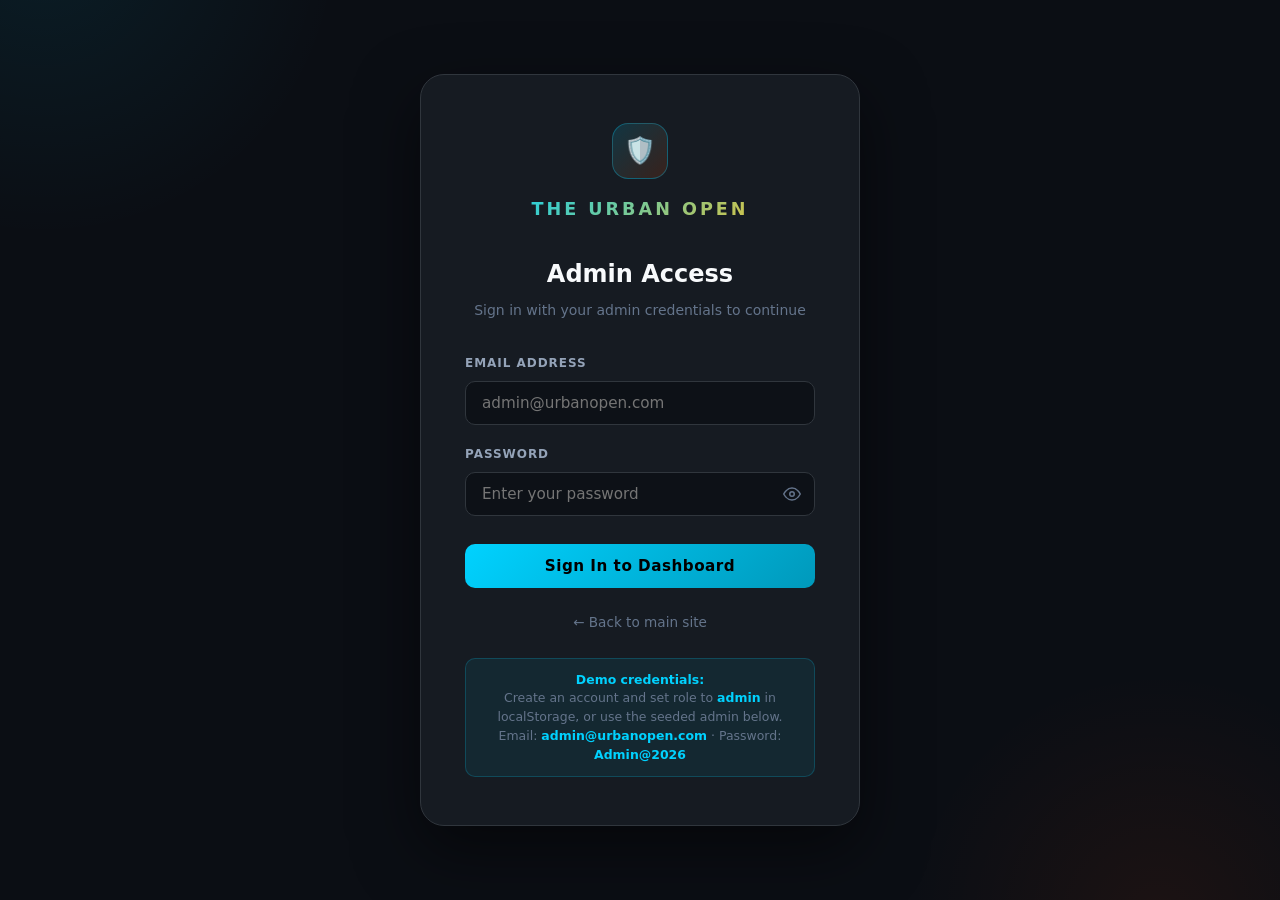
<file: admin-dashboard.html>
<!DOCTYPE html>
<html lang="en" data-theme="dark">
<head>
  <meta charset="UTF-8">
  <meta name="viewport" content="width=device-width, initial-scale=1.0">
  <title>Admin Dashboard | The Urban Open</title>
  <link rel="preconnect" href="https://fonts.googleapis.com">
  <link href="https://fonts.googleapis.com/css2?family=Inter:wght@400;500;600;700;800;900&display=swap" rel="stylesheet">
  <style>
    /* ══════════════════════════════════════════════════════════
       ADMIN DASHBOARD — The Urban Open
       Modern SaaS design · Dark-first · Full responsive
    ══════════════════════════════════════════════════════════ */

    *, *::before, *::after { margin:0; padding:0; box-sizing:border-box; }

    :root {
      /* Brand */
      --accent-blue:   #00d2ff;
      --action-orange: #ff4d00;
      --win-gold:      #fbbf24;
      --green:         #10b981;
      --red:           #ef4444;
      --purple:        #8b5cf6;

      /* Dark palette (default) */
      --bg:            #0b0e14;
      --surface:       #111621;
      --surface-2:     #161b22;
      --surface-3:     #1c2230;
      --border:        #21293a;
      --border-2:      #2a3547;
      --text-primary:  #f1f5f9;
      --text-secondary:#8b9bb4;
      --text-muted:    #4a5568;

      /* Sidebar */
      --sidebar-w:     260px;
      --header-h:      64px;

      --radius-sm: 8px;
      --radius-md: 12px;
      --radius-lg: 16px;
      --shadow:    0 4px 24px rgba(0,0,0,0.4);
      --transition: all 0.2s cubic-bezier(0.4,0,0.2,1);
    }

    [data-theme="light"] {
      --bg:            #f0f4f8;
      --surface:       #ffffff;
      --surface-2:     #f8fafc;
      --surface-3:     #f0f4f8;
      --border:        #e2e8f0;
      --border-2:      #cbd5e1;
      --text-primary:  #0f172a;
      --text-secondary:#475569;
      --text-muted:    #94a3b8;
    }

    body {
      font-family: 'Inter', system-ui, sans-serif;
      background: var(--bg);
      color: var(--text-primary);
      line-height: 1.5;
      overflow-x: hidden;
      transition: background 0.3s, color 0.3s;
    }

    a { text-decoration: none; color: inherit; }
    button { font-family: inherit; cursor: pointer; }
    input, select, textarea { font-family: inherit; }

    /* ── LAYOUT SHELL ─────────────────────────────────────── */
    .admin-shell {
      display: flex;
      min-height: 100vh;
    }

    /* ── SIDEBAR ──────────────────────────────────────────── */
    .sidebar {
      width: var(--sidebar-w);
      background: var(--surface);
      border-right: 1px solid var(--border);
      display: flex;
      flex-direction: column;
      position: fixed;
      top: 0;
      left: 0;
      height: 100vh;
      z-index: 200;
      transition: transform 0.3s ease;
      overflow-y: auto;
    }

    .sidebar-logo {
      padding: 24px 20px 20px;
      border-bottom: 1px solid var(--border);
      flex-shrink: 0;
    }

    .sidebar-logo .brand-text {
      font-size: 0.85rem;
      font-weight: 900;
      letter-spacing: 2.5px;
      background: linear-gradient(135deg, var(--accent-blue), var(--win-gold));
      -webkit-background-clip: text;
      -webkit-text-fill-color: transparent;
      background-clip: text;
      display: block;
    }

    .sidebar-logo .admin-badge {
      display: inline-flex;
      align-items: center;
      gap: 5px;
      background: rgba(255,77,0,0.15);
      border: 1px solid rgba(255,77,0,0.3);
      color: var(--action-orange);
      font-size: 0.68rem;
      font-weight: 700;
      letter-spacing: 0.08em;
      padding: 3px 10px;
      border-radius: 20px;
      margin-top: 6px;
    }

    .sidebar-nav {
      padding: 16px 12px;
      flex: 1;
    }

    .nav-section-label {
      font-size: 0.65rem;
      font-weight: 700;
      letter-spacing: 0.12em;
      text-transform: uppercase;
      color: var(--text-muted);
      padding: 8px 10px 6px;
      margin-top: 8px;
    }

    .nav-item {
      display: flex;
      align-items: center;
      gap: 10px;
      padding: 10px 12px;
      border-radius: var(--radius-md);
      color: var(--text-secondary);
      font-size: 0.88rem;
      font-weight: 500;
      cursor: pointer;
      transition: var(--transition);
      margin-bottom: 2px;
      border: 1px solid transparent;
    }

    .nav-item:hover {
      background: var(--surface-2);
      color: var(--text-primary);
    }

    .nav-item.active {
      background: rgba(0,210,255,0.1);
      border-color: rgba(0,210,255,0.2);
      color: var(--accent-blue);
      font-weight: 600;
    }

    .nav-item svg {
      flex-shrink: 0;
      opacity: 0.8;
    }
    .nav-item.active svg { opacity: 1; }

    .nav-item .nav-badge {
      margin-left: auto;
      background: var(--action-orange);
      color: #fff;
      font-size: 0.65rem;
      font-weight: 700;
      padding: 2px 7px;
      border-radius: 10px;
    }

    .sidebar-footer {
      padding: 16px 12px;
      border-top: 1px solid var(--border);
      flex-shrink: 0;
    }

    .sidebar-user {
      display: flex;
      align-items: center;
      gap: 10px;
      padding: 10px 12px;
      border-radius: var(--radius-md);
      background: var(--surface-2);
      border: 1px solid var(--border);
    }

    .sidebar-avatar {
      width: 34px;
      height: 34px;
      border-radius: 50%;
      background: linear-gradient(135deg, var(--accent-blue), var(--win-gold));
      display: flex;
      align-items: center;
      justify-content: center;
      font-size: 0.8rem;
      font-weight: 700;
      color: #000;
      flex-shrink: 0;
    }

    .sidebar-user-info { flex: 1; min-width: 0; }
    .sidebar-user-name { font-size: 0.82rem; font-weight: 600; white-space: nowrap; overflow: hidden; text-overflow: ellipsis; }
    .sidebar-user-role { font-size: 0.7rem; color: var(--text-muted); text-transform: uppercase; letter-spacing: 0.06em; }

    .sidebar-logout {
      background: none;
      border: none;
      color: var(--text-muted);
      padding: 4px;
      display: flex;
      align-items: center;
      transition: color 0.2s;
    }
    .sidebar-logout:hover { color: var(--red); }

    /* ── MAIN CONTENT ─────────────────────────────────────── */
    .main-content {
      margin-left: var(--sidebar-w);
      flex: 1;
      min-width: 0;
      display: flex;
      flex-direction: column;
    }

    /* ── TOP HEADER ───────────────────────────────────────── */
    .top-header {
      height: var(--header-h);
      background: var(--surface);
      border-bottom: 1px solid var(--border);
      display: flex;
      align-items: center;
      padding: 0 28px;
      gap: 16px;
      position: sticky;
      top: 0;
      z-index: 100;
    }

    .header-hamburger {
      display: none;
      background: none;
      border: none;
      color: var(--text-secondary);
      padding: 6px;
      border-radius: var(--radius-sm);
    }
    .header-hamburger:hover { background: var(--surface-2); color: var(--text-primary); }

    .header-title {
      flex: 1;
    }

    .header-title h1 {
      font-size: 1.1rem;
      font-weight: 700;
      line-height: 1.2;
    }

    .header-title p {
      font-size: 0.78rem;
      color: var(--text-muted);
      margin-top: 1px;
    }

    .header-actions {
      display: flex;
      align-items: center;
      gap: 10px;
    }

    .header-theme-btn {
      width: 36px;
      height: 36px;
      border-radius: var(--radius-sm);
      background: var(--surface-2);
      border: 1px solid var(--border);
      color: var(--text-secondary);
      display: flex;
      align-items: center;
      justify-content: center;
      transition: var(--transition);
    }
    .header-theme-btn:hover { background: var(--surface-3); color: var(--text-primary); }

    .header-visit-btn {
      display: flex;
      align-items: center;
      gap: 6px;
      padding: 8px 14px;
      background: rgba(0,210,255,0.1);
      border: 1px solid rgba(0,210,255,0.25);
      color: var(--accent-blue);
      border-radius: var(--radius-sm);
      font-size: 0.82rem;
      font-weight: 600;
      text-decoration: none;
      transition: var(--transition);
    }
    .header-visit-btn:hover { background: rgba(0,210,255,0.18); }

    .header-admin-info {
      display: flex;
      align-items: center;
      gap: 8px;
      padding: 6px 12px;
      background: var(--surface-2);
      border: 1px solid var(--border);
      border-radius: var(--radius-sm);
    }

    .header-admin-dot {
      width: 8px;
      height: 8px;
      background: var(--green);
      border-radius: 50%;
      animation: pulse-dot 2s infinite;
    }

    @keyframes pulse-dot {
      0%, 100% { box-shadow: 0 0 0 0 rgba(16,185,129,0.4); }
      50%       { box-shadow: 0 0 0 4px rgba(16,185,129,0); }
    }

    .header-admin-name {
      font-size: 0.82rem;
      font-weight: 600;
    }

    /* ── PAGE CONTENT AREA ────────────────────────────────── */
    .page-content {
      padding: 28px;
      flex: 1;
    }

    /* ── SECTIONS (tab panels) ────────────────────────────── */
    .section-panel {
      display: none;
    }
    .section-panel.active {
      display: block;
      animation: fadeIn 0.25s ease;
    }

    @keyframes fadeIn {
      from { opacity: 0; transform: translateY(8px); }
      to   { opacity: 1; transform: translateY(0); }
    }

    /* ── STAT CARDS ───────────────────────────────────────── */
    .stats-grid {
      display: grid;
      grid-template-columns: repeat(4, 1fr);
      gap: 16px;
      margin-bottom: 24px;
    }

    .stat-card {
      background: var(--surface);
      border: 1px solid var(--border);
      border-radius: var(--radius-lg);
      padding: 22px 20px;
      position: relative;
      overflow: hidden;
      transition: var(--transition);
    }

    .stat-card:hover {
      border-color: var(--border-2);
      transform: translateY(-2px);
      box-shadow: var(--shadow);
    }

    .stat-card::before {
      content: '';
      position: absolute;
      top: 0;
      left: 0;
      right: 0;
      height: 3px;
      background: var(--stat-color, var(--accent-blue));
      border-radius: var(--radius-lg) var(--radius-lg) 0 0;
    }

    .stat-card-header {
      display: flex;
      align-items: center;
      justify-content: space-between;
      margin-bottom: 14px;
    }

    .stat-card-label {
      font-size: 0.75rem;
      font-weight: 600;
      text-transform: uppercase;
      letter-spacing: 0.08em;
      color: var(--text-secondary);
    }

    .stat-card-icon {
      width: 36px;
      height: 36px;
      border-radius: 10px;
      background: var(--stat-icon-bg, rgba(0,210,255,0.1));
      display: flex;
      align-items: center;
      justify-content: center;
      color: var(--stat-color, var(--accent-blue));
    }

    .stat-card-value {
      font-size: 2.2rem;
      font-weight: 900;
      color: var(--stat-color, var(--accent-blue));
      line-height: 1;
      margin-bottom: 6px;
    }

    .stat-card-sub {
      font-size: 0.75rem;
      color: var(--text-muted);
    }

    /* ── CONTENT CARDS ────────────────────────────────────── */
    .content-card {
      background: var(--surface);
      border: 1px solid var(--border);
      border-radius: var(--radius-lg);
      padding: 24px;
      margin-bottom: 20px;
    }

    .content-card-header {
      display: flex;
      align-items: center;
      justify-content: space-between;
      margin-bottom: 20px;
      flex-wrap: wrap;
      gap: 12px;
    }

    .content-card-title {
      font-size: 1rem;
      font-weight: 700;
      display: flex;
      align-items: center;
      gap: 8px;
    }

    .content-card-title .title-icon {
      width: 32px;
      height: 32px;
      border-radius: 8px;
      display: flex;
      align-items: center;
      justify-content: center;
    }

    /* ── SEARCH & FILTER BAR ──────────────────────────────── */
    .filter-bar {
      display: flex;
      gap: 10px;
      flex-wrap: wrap;
      align-items: center;
    }

    .search-input-wrap {
      position: relative;
      flex: 1;
      min-width: 200px;
    }

    .search-input-wrap svg {
      position: absolute;
      left: 12px;
      top: 50%;
      transform: translateY(-50%);
      color: var(--text-muted);
      pointer-events: none;
    }

    .search-input-wrap input {
      width: 100%;
      padding: 9px 12px 9px 36px;
      background: var(--surface-2);
      border: 1px solid var(--border);
      border-radius: var(--radius-sm);
      color: var(--text-primary);
      font-size: 0.875rem;
      transition: border-color 0.2s;
    }

    .search-input-wrap input:focus {
      outline: none;
      border-color: var(--accent-blue);
    }

    .filter-select {
      padding: 9px 12px;
      background: var(--surface-2);
      border: 1px solid var(--border);
      border-radius: var(--radius-sm);
      color: var(--text-primary);
      font-size: 0.875rem;
      cursor: pointer;
    }

    .filter-select:focus { outline: none; border-color: var(--accent-blue); }

    /* ── DATA TABLE ───────────────────────────────────────── */
    .table-wrap {
      overflow-x: auto;
      border-radius: var(--radius-md);
      border: 1px solid var(--border);
    }

    .data-table {
      width: 100%;
      border-collapse: collapse;
      font-size: 0.875rem;
    }

    .data-table thead tr {
      background: var(--surface-2);
      border-bottom: 1px solid var(--border);
    }

    .data-table thead th {
      padding: 11px 16px;
      text-align: left;
      font-size: 0.72rem;
      font-weight: 700;
      text-transform: uppercase;
      letter-spacing: 0.08em;
      color: var(--text-secondary);
      white-space: nowrap;
    }

    .data-table tbody td {
      padding: 13px 16px;
      border-bottom: 1px solid var(--border);
      vertical-align: middle;
    }

    .data-table tbody tr:last-child td { border-bottom: none; }

    .data-table tbody tr {
      transition: background 0.15s;
    }

    .data-table tbody tr:hover td {
      background: rgba(0,210,255,0.04);
    }

    /* ── USER AVATAR CELL ─────────────────────────────────── */
    .user-cell {
      display: flex;
      align-items: center;
      gap: 10px;
    }

    .user-avatar-sm {
      width: 32px;
      height: 32px;
      border-radius: 50%;
      background: linear-gradient(135deg, var(--accent-blue), var(--win-gold));
      display: flex;
      align-items: center;
      justify-content: center;
      font-size: 0.72rem;
      font-weight: 700;
      color: #000;
      flex-shrink: 0;
    }

    .user-cell-info .user-name { font-weight: 600; font-size: 0.875rem; }
    .user-cell-info .user-email { font-size: 0.75rem; color: var(--text-secondary); }

    /* ── BADGES ───────────────────────────────────────────── */
    .badge {
      display: inline-flex;
      align-items: center;
      gap: 4px;
      padding: 3px 10px;
      border-radius: 20px;
      font-size: 0.7rem;
      font-weight: 700;
      letter-spacing: 0.04em;
    }

    .badge-admin   { background: rgba(255,77,0,0.12);  border: 1px solid rgba(255,77,0,0.3);  color: var(--action-orange); }
    .badge-user    { background: rgba(0,210,255,0.1);  border: 1px solid rgba(0,210,255,0.25); color: var(--accent-blue); }
    .badge-paid    { background: rgba(16,185,129,0.1); border: 1px solid rgba(16,185,129,0.3); color: var(--green); }
    .badge-pending { background: rgba(251,191,36,0.1); border: 1px solid rgba(251,191,36,0.3); color: var(--win-gold); }
    .badge-failed  { background: rgba(239,68,68,0.1);  border: 1px solid rgba(239,68,68,0.3);  color: var(--red); }
    .badge-metamask { background: rgba(255,165,0,0.12); border: 1px solid rgba(255,165,0,0.3); color: #ffa500; }

    /* ── BUTTONS ──────────────────────────────────────────── */
    .btn-primary {
      display: inline-flex;
      align-items: center;
      gap: 6px;
      padding: 8px 16px;
      background: var(--accent-blue);
      color: #000;
      border: none;
      border-radius: var(--radius-sm);
      font-size: 0.82rem;
      font-weight: 700;
      transition: opacity 0.2s, transform 0.15s;
    }
    .btn-primary:hover { opacity: 0.88; transform: translateY(-1px); }

    .btn-outline {
      display: inline-flex;
      align-items: center;
      gap: 6px;
      padding: 8px 14px;
      background: transparent;
      border: 1px solid var(--border-2);
      color: var(--text-secondary);
      border-radius: var(--radius-sm);
      font-size: 0.82rem;
      font-weight: 600;
      transition: var(--transition);
    }
    .btn-outline:hover { border-color: var(--accent-blue); color: var(--accent-blue); background: rgba(0,210,255,0.06); }

    .btn-icon {
      width: 30px;
      height: 30px;
      border-radius: 7px;
      display: inline-flex;
      align-items: center;
      justify-content: center;
      border: 1px solid var(--border);
      background: var(--surface-2);
      color: var(--text-secondary);
      cursor: pointer;
      transition: var(--transition);
    }
    .btn-icon:hover { border-color: var(--accent-blue); color: var(--accent-blue); }
    .btn-icon.danger:hover { border-color: var(--red); color: var(--red); background: rgba(239,68,68,0.08); }
    .btn-icon.success:hover { border-color: var(--green); color: var(--green); }

    /* ── MINI CHART (Activity) ────────────────────────────── */
    .activity-bar-wrap {
      display: grid;
      grid-template-columns: repeat(7, 1fr);
      gap: 4px;
      align-items: end;
      height: 48px;
    }

    .activity-bar {
      background: linear-gradient(180deg, var(--accent-blue) 0%, rgba(0,210,255,0.3) 100%);
      border-radius: 3px 3px 0 0;
      transition: opacity 0.2s;
    }
    .activity-bar:hover { opacity: 0.8; }

    /* ── CHART AREA ───────────────────────────────────────── */
    .chart-container {
      position: relative;
      height: 220px;
      margin-top: 16px;
    }

    /* ── ACTIVITY FEED ────────────────────────────────────── */
    .activity-item {
      display: flex;
      align-items: flex-start;
      gap: 12px;
      padding: 12px 0;
      border-bottom: 1px solid var(--border);
    }
    .activity-item:last-child { border-bottom: none; }

    .activity-dot {
      width: 8px;
      height: 8px;
      border-radius: 50%;
      flex-shrink: 0;
      margin-top: 5px;
    }

    .activity-text { font-size: 0.85rem; }
    .activity-text strong { font-weight: 600; }
    .activity-time { font-size: 0.75rem; color: var(--text-muted); margin-top: 2px; }

    /* ── MODAL ────────────────────────────────────────────── */
    .modal-overlay {
      display: none;
      position: fixed;
      inset: 0;
      background: rgba(0,0,0,0.75);
      backdrop-filter: blur(4px);
      z-index: 1000;
      align-items: center;
      justify-content: center;
      padding: 20px;
    }
    .modal-overlay.open { display: flex; }

    .modal-box {
      background: var(--surface);
      border: 1px solid var(--border-2);
      border-radius: 20px;
      padding: 32px;
      width: 100%;
      max-width: 480px;
      animation: modalPop 0.2s ease;
      position: relative;
    }

    @keyframes modalPop {
      from { opacity: 0; transform: scale(0.95) translateY(10px); }
      to   { opacity: 1; transform: scale(1) translateY(0); }
    }

    .modal-close {
      position: absolute;
      top: 16px;
      right: 16px;
      width: 30px;
      height: 30px;
      border-radius: 8px;
      background: var(--surface-2);
      border: 1px solid var(--border);
      color: var(--text-muted);
      display: flex;
      align-items: center;
      justify-content: center;
      cursor: pointer;
      transition: var(--transition);
    }
    .modal-close:hover { color: var(--text-primary); background: var(--surface-3); }

    .modal-title {
      font-size: 1.1rem;
      font-weight: 700;
      margin-bottom: 8px;
    }
    .modal-subtitle {
      font-size: 0.82rem;
      color: var(--text-secondary);
      margin-bottom: 24px;
    }

    .form-field {
      margin-bottom: 16px;
    }
    .form-field label {
      display: block;
      font-size: 0.72rem;
      font-weight: 700;
      letter-spacing: 0.08em;
      text-transform: uppercase;
      color: var(--text-secondary);
      margin-bottom: 7px;
    }
    .form-field input,
    .form-field select {
      width: 100%;
      padding: 10px 14px;
      background: var(--surface-2);
      border: 1px solid var(--border);
      border-radius: var(--radius-sm);
      color: var(--text-primary);
      font-size: 0.9rem;
    }
    .form-field input:focus,
    .form-field select:focus {
      outline: none;
      border-color: var(--accent-blue);
      box-shadow: 0 0 0 3px rgba(0,210,255,0.1);
    }

    .modal-actions {
      display: flex;
      gap: 10px;
      margin-top: 24px;
    }
    .modal-actions .btn-primary { flex: 1; justify-content: center; padding: 11px; }
    .modal-actions .btn-cancel {
      flex: 1;
      padding: 11px;
      background: transparent;
      border: 1px solid var(--border-2);
      color: var(--text-secondary);
      border-radius: var(--radius-sm);
      font-size: 0.875rem;
      font-weight: 600;
      transition: var(--transition);
    }
    .modal-actions .btn-cancel:hover { background: var(--surface-2); color: var(--text-primary); }

    /* ── CONFIRM MODAL ────────────────────────────────────── */
    .confirm-modal .modal-box { max-width: 400px; }
    .confirm-icon {
      width: 52px;
      height: 52px;
      border-radius: 14px;
      background: rgba(239,68,68,0.12);
      border: 1px solid rgba(239,68,68,0.25);
      display: flex;
      align-items: center;
      justify-content: center;
      color: var(--red);
      margin-bottom: 16px;
    }

    /* ── DETAIL MODAL ─────────────────────────────────────── */
    .detail-row {
      display: flex;
      justify-content: space-between;
      padding: 10px 0;
      border-bottom: 1px solid var(--border);
      font-size: 0.875rem;
      gap: 12px;
    }
    .detail-row:last-child { border-bottom: none; }
    .detail-row .dl { color: var(--text-secondary); font-size: 0.78rem; flex-shrink: 0; }
    .detail-row .dv { font-weight: 500; text-align: right; word-break: break-all; }

    /* ── TOAST ────────────────────────────────────────────── */
    #toastContainer {
      position: fixed;
      bottom: 28px;
      right: 28px;
      z-index: 9999;
      display: flex;
      flex-direction: column;
      gap: 8px;
    }

    .toast {
      background: var(--surface);
      border: 1px solid var(--border-2);
      border-radius: var(--radius-md);
      padding: 12px 18px;
      font-size: 0.875rem;
      font-weight: 500;
      display: flex;
      align-items: center;
      gap: 10px;
      box-shadow: 0 8px 32px rgba(0,0,0,0.4);
      animation: toastIn 0.25s ease;
      min-width: 240px;
      max-width: 360px;
    }

    @keyframes toastIn {
      from { opacity: 0; transform: translateX(20px); }
      to   { opacity: 1; transform: translateX(0); }
    }

    .toast.success { border-left: 3px solid var(--green); }
    .toast.error   { border-left: 3px solid var(--red); }
    .toast.info    { border-left: 3px solid var(--accent-blue); }
    .toast.warning { border-left: 3px solid var(--win-gold); }

    /* ── EMPTY STATE ──────────────────────────────────────── */
    .empty-state {
      text-align: center;
      padding: 48px 20px;
      color: var(--text-muted);
    }
    .empty-state svg { margin: 0 auto 14px; display: block; opacity: 0.4; }
    .empty-state p { font-size: 0.9rem; }

    /* ── SIDEBAR OVERLAY (mobile) ─────────────────────────── */
    .sidebar-overlay {
      display: none;
      position: fixed;
      inset: 0;
      background: rgba(0,0,0,0.6);
      z-index: 199;
    }

    /* ── INLINE PROGRESS BARS ────────────────────────────── */
    .progress-bar-wrap {
      background: var(--surface-3);
      border-radius: 10px;
      height: 6px;
      overflow: hidden;
    }
    .progress-bar-fill {
      height: 100%;
      border-radius: 10px;
      background: linear-gradient(90deg, var(--accent-blue), var(--win-gold));
      transition: width 0.8s ease;
    }

    /* ── WALLET HASH DISPLAY ─────────────────────────────── */
    .hash-cell {
      font-family: 'Courier New', monospace;
      font-size: 0.75rem;
      color: var(--text-secondary);
      background: var(--surface-2);
      padding: 3px 8px;
      border-radius: 6px;
      border: 1px solid var(--border);
    }

    /* ── RESPONSIVE ───────────────────────────────────────── */
    @media (max-width: 1100px) {
      .stats-grid { grid-template-columns: repeat(2, 1fr); }
    }

    @media (max-width: 768px) {
      .sidebar {
        transform: translateX(-100%);
      }
      .sidebar.open {
        transform: translateX(0);
      }
      .sidebar-overlay.open {
        display: block;
      }
      .main-content {
        margin-left: 0;
      }
      .header-hamburger {
        display: flex;
        align-items: center;
      }
      .page-content { padding: 16px; }
      .stats-grid { grid-template-columns: 1fr 1fr; }
      .content-card { padding: 16px; }
      .header-admin-info .header-admin-name { display: none; }
      .header-visit-btn span { display: none; }
    }

    @media (max-width: 480px) {
      .stats-grid { grid-template-columns: 1fr; }
      .filter-bar { flex-direction: column; }
      .search-input-wrap { min-width: unset; }
    }

    /* ── NO RESULTS ROW ──────────────────────────────────── */
    .no-results td {
      text-align: center;
      padding: 32px !important;
      color: var(--text-muted);
      font-size: 0.875rem;
    }

    /* ── SECTION HEADER ──────────────────────────────────── */
    .section-header {
      margin-bottom: 24px;
    }
    .section-header h2 {
      font-size: 1.4rem;
      font-weight: 800;
    }
    .section-header p {
      color: var(--text-secondary);
      font-size: 0.875rem;
      margin-top: 4px;
    }

    /* ── 2-COLUMN LAYOUT ─────────────────────────────────── */
    .two-col {
      display: grid;
      grid-template-columns: 1fr 1fr;
      gap: 20px;
    }
    @media (max-width: 900px) {
      .two-col { grid-template-columns: 1fr; }
    }

    /* ── CANVAS PLACEHOLDER ──────────────────────────────── */
    canvas.bar-chart { width: 100% !important; }
  </style>
</head>
<body>

  <!-- Sidebar Overlay (mobile) -->
  <div class="sidebar-overlay" id="sidebarOverlay" onclick="toggleSidebar()"></div>

  <div class="admin-shell">

    <!-- ════════ SIDEBAR ════════ -->
    <aside class="sidebar" id="sidebar">

      <div class="sidebar-logo">
        <span class="brand-text">THE URBAN OPEN</span>
        <div class="admin-badge">
          <svg width="9" height="9" viewBox="0 0 24 24" fill="none" stroke="currentColor" stroke-width="3"><path d="M12 22s8-4 8-10V5l-8-3-8 3v7c0 6 8 10 8 10z"/></svg>
          ADMIN PANEL
        </div>
      </div>

      <nav class="sidebar-nav">
        <div class="nav-section-label">Overview</div>
        <div class="nav-item active" data-section="dashboard" onclick="switchSection('dashboard', this)">
          <svg width="16" height="16" viewBox="0 0 24 24" fill="none" stroke="currentColor" stroke-width="2"><rect x="3" y="3" width="7" height="7"/><rect x="14" y="3" width="7" height="7"/><rect x="14" y="14" width="7" height="7"/><rect x="3" y="14" width="7" height="7"/></svg>
          Dashboard
        </div>

        <div class="nav-section-label">Management</div>
        <div class="nav-item" data-section="users" onclick="switchSection('users', this)">
          <svg width="16" height="16" viewBox="0 0 24 24" fill="none" stroke="currentColor" stroke-width="2"><path d="M17 21v-2a4 4 0 0 0-4-4H5a4 4 0 0 0-4 4v2"/><circle cx="9" cy="7" r="4"/><path d="M23 21v-2a4 4 0 0 0-3-3.87"/><path d="M16 3.13a4 4 0 0 1 0 7.75"/></svg>
          Users
          <span class="nav-badge" id="sidebarUserCount">0</span>
        </div>
        <div class="nav-item" data-section="registrations" onclick="switchSection('registrations', this)">
          <svg width="16" height="16" viewBox="0 0 24 24" fill="none" stroke="currentColor" stroke-width="2"><path d="M14 2H6a2 2 0 0 0-2 2v16a2 2 0 0 0 2 2h12a2 2 0 0 0 2-2V8z"/><polyline points="14 2 14 8 20 8"/><line x1="16" y1="13" x2="8" y2="13"/><line x1="16" y1="17" x2="8" y2="17"/><polyline points="10 9 9 9 8 9"/></svg>
          Registrations
          <span class="nav-badge" id="sidebarRegCount">0</span>
        </div>
        <div class="nav-item" data-section="payments" onclick="switchSection('payments', this)">
          <svg width="16" height="16" viewBox="0 0 24 24" fill="none" stroke="currentColor" stroke-width="2"><rect x="1" y="4" width="22" height="16" rx="2" ry="2"/><line x1="1" y1="10" x2="23" y2="10"/></svg>
          Payments
        </div>

        <div class="nav-section-label">System</div>
        <div class="nav-item" data-section="activity" onclick="switchSection('activity', this)">
          <svg width="16" height="16" viewBox="0 0 24 24" fill="none" stroke="currentColor" stroke-width="2"><polyline points="22 12 18 12 15 21 9 3 6 12 2 12"/></svg>
          Activity Log
        </div>

        <div class="nav-section-label">Site</div>
        <div class="nav-item" data-section="leaderboard" onclick="switchSection('leaderboard', this)">
          <svg width="16" height="16" viewBox="0 0 24 24" fill="none" stroke="currentColor" stroke-width="2"><polyline points="18 20 18 10"/><polyline points="12 20 12 4"/><polyline points="6 20 6 14"/></svg>
          Leaderboard
        </div>
        <a class="nav-item" href="index.html" target="_blank">
          <svg width="16" height="16" viewBox="0 0 24 24" fill="none" stroke="currentColor" stroke-width="2"><path d="M3 9l9-7 9 7v11a2 2 0 0 1-2 2H5a2 2 0 0 1-2-2z"/><polyline points="9 22 9 12 15 12 15 22"/></svg>
          Visit Website
          <svg width="12" height="12" viewBox="0 0 24 24" fill="none" stroke="currentColor" stroke-width="2" style="margin-left:auto;opacity:0.5"><path d="M18 13v6a2 2 0 0 1-2 2H5a2 2 0 0 1-2-2V8a2 2 0 0 1 2-2h6"/><polyline points="15 3 21 3 21 9"/><line x1="10" y1="14" x2="21" y2="3"/></svg>
        </a>
      </nav>

      <div class="sidebar-footer">
        <div class="sidebar-user">
          <div class="sidebar-avatar" id="sidebarAvatarInitials">AD</div>
          <div class="sidebar-user-info">
            <div class="sidebar-user-name" id="sidebarUserName">Admin</div>
            <div class="sidebar-user-role">Administrator</div>
          </div>
          <button class="sidebar-logout" onclick="handleLogout()" title="Sign out">
            <svg width="16" height="16" viewBox="0 0 24 24" fill="none" stroke="currentColor" stroke-width="2"><path d="M9 21H5a2 2 0 0 1-2-2V5a2 2 0 0 1 2-2h4"/><polyline points="16 17 21 12 16 7"/><line x1="21" y1="12" x2="9" y2="12"/></svg>
          </button>
        </div>
      </div>
    </aside>

    <!-- ════════ MAIN ════════ -->
    <div class="main-content">

      <!-- Top Header -->
      <header class="top-header">
        <button class="header-hamburger" onclick="toggleSidebar()">
          <svg width="20" height="20" viewBox="0 0 24 24" fill="none" stroke="currentColor" stroke-width="2"><line x1="3" y1="6" x2="21" y2="6"/><line x1="3" y1="12" x2="21" y2="12"/><line x1="3" y1="18" x2="21" y2="18"/></svg>
        </button>

        <div class="header-title">
          <h1 id="headerTitle">Dashboard Overview</h1>
          <p id="headerSubtitle">Welcome back. Here's what's happening.</p>
        </div>

        <div class="header-actions">
          <button class="header-theme-btn" onclick="toggleTheme()" title="Toggle theme">
            <svg id="themeIcon" width="16" height="16" viewBox="0 0 24 24" fill="none" stroke="currentColor" stroke-width="2"><path d="M21 12.79A9 9 0 1 1 11.21 3 7 7 0 0 0 21 12.79z"/></svg>
          </button>
          <a href="index.html" class="header-visit-btn">
            <svg width="14" height="14" viewBox="0 0 24 24" fill="none" stroke="currentColor" stroke-width="2"><path d="M3 9l9-7 9 7v11a2 2 0 0 1-2 2H5a2 2 0 0 1-2-2z"/></svg>
            <span>View Site</span>
          </a>
          <div class="header-admin-info">
            <div class="header-admin-dot"></div>
            <span class="header-admin-name" id="headerAdminName">Admin</span>
          </div>
        </div>
      </header>

      <!-- Page Content -->
      <div class="page-content">

        <!-- ─────── DASHBOARD SECTION ─────── -->
        <div class="section-panel active" id="panel-dashboard">
          <div class="section-header">
            <h2>Dashboard Overview</h2>
            <p>Monitor your tournament's key metrics at a glance.</p>
          </div>

          <!-- Stat Cards -->
          <div class="stats-grid">
            <div class="stat-card" style="--stat-color: var(--accent-blue); --stat-icon-bg: rgba(0,210,255,0.1);">
              <div class="stat-card-header">
                <span class="stat-card-label">Total Users</span>
                <div class="stat-card-icon">
                  <svg width="16" height="16" viewBox="0 0 24 24" fill="none" stroke="currentColor" stroke-width="2"><path d="M17 21v-2a4 4 0 0 0-4-4H5a4 4 0 0 0-4 4v2"/><circle cx="9" cy="7" r="4"/><path d="M23 21v-2a4 4 0 0 0-3-3.87"/><path d="M16 3.13a4 4 0 0 1 0 7.75"/></svg>
                </div>
              </div>
              <div class="stat-card-value" id="statTotalUsers">–</div>
              <div class="stat-card-sub">Registered accounts</div>
            </div>

            <div class="stat-card" style="--stat-color: var(--win-gold); --stat-icon-bg: rgba(251,191,36,0.1);">
              <div class="stat-card-header">
                <span class="stat-card-label">Registrations</span>
                <div class="stat-card-icon">
                  <svg width="16" height="16" viewBox="0 0 24 24" fill="none" stroke="currentColor" stroke-width="2"><path d="M14 2H6a2 2 0 0 0-2 2v16a2 2 0 0 0 2 2h12a2 2 0 0 0 2-2V8z"/><polyline points="14 2 14 8 20 8"/></svg>
                </div>
              </div>
              <div class="stat-card-value" id="statTotalRegs">–</div>
              <div class="stat-card-sub" id="statSlotsLeft">of 10 slots filled</div>
            </div>

            <div class="stat-card" style="--stat-color: var(--green); --stat-icon-bg: rgba(16,185,129,0.1);">
              <div class="stat-card-header">
                <span class="stat-card-label">Payments</span>
                <div class="stat-card-icon">
                  <svg width="16" height="16" viewBox="0 0 24 24" fill="none" stroke="currentColor" stroke-width="2"><rect x="1" y="4" width="22" height="16" rx="2" ry="2"/><line x1="1" y1="10" x2="23" y2="10"/></svg>
                </div>
              </div>
              <div class="stat-card-value" id="statTotalPayments">–</div>
              <div class="stat-card-sub">Confirmed transactions</div>
            </div>

            <div class="stat-card" style="--stat-color: var(--action-orange); --stat-icon-bg: rgba(255,77,0,0.1);">
              <div class="stat-card-header">
                <span class="stat-card-label">Unique Teams</span>
                <div class="stat-card-icon">
                  <svg width="16" height="16" viewBox="0 0 24 24" fill="none" stroke="currentColor" stroke-width="2"><polygon points="12 2 15.09 8.26 22 9.27 17 14.14 18.18 21.02 12 17.77 5.82 21.02 7 14.14 2 9.27 8.91 8.26 12 2"/></svg>
                </div>
              </div>
              <div class="stat-card-value" id="statUniqueTeams">–</div>
              <div class="stat-card-sub">Competing this season</div>
            </div>
          </div>

          <!-- Registration Progress -->
          <div class="two-col">
            <div class="content-card">
              <div class="content-card-header">
                <div class="content-card-title">
                  <div class="title-icon" style="background:rgba(0,210,255,0.1); color:var(--accent-blue);">
                    <svg width="16" height="16" viewBox="0 0 24 24" fill="none" stroke="currentColor" stroke-width="2"><polyline points="22 12 18 12 15 21 9 3 6 12 2 12"/></svg>
                  </div>
                  Tournament Fill Rate
                </div>
                <span id="dashFillPct" style="font-size:0.85rem; font-weight:700; color:var(--accent-blue);">0%</span>
              </div>
              <div class="progress-bar-wrap" style="height:10px; margin-bottom:16px;">
                <div class="progress-bar-fill" id="dashFillBar" style="width:0%;"></div>
              </div>
              <div style="display:flex; justify-content:space-between; font-size:0.78rem; color:var(--text-muted);">
                <span id="dashFillLeft">0 / 10 registered</span>
                <span id="dashSlotsLeft">10 slots remaining</span>
              </div>
            </div>

            <div class="content-card">
              <div class="content-card-header">
                <div class="content-card-title">
                  <div class="title-icon" style="background:rgba(16,185,129,0.1); color:var(--green);">
                    <svg width="16" height="16" viewBox="0 0 24 24" fill="none" stroke="currentColor" stroke-width="2"><rect x="1" y="4" width="22" height="16" rx="2"/><line x1="1" y1="10" x2="23" y2="10"/></svg>
                  </div>
                  Payment Summary
                </div>
              </div>
              <div style="display:grid; grid-template-columns:1fr 1fr; gap:12px;">
                <div style="text-align:center; padding:12px; background:var(--surface-2); border-radius:10px; border:1px solid var(--border);">
                  <div style="font-size:1.6rem; font-weight:900; color:var(--green);" id="dashPaidCount">0</div>
                  <div style="font-size:0.7rem; color:var(--text-muted); text-transform:uppercase; letter-spacing:0.08em; margin-top:2px;">Paid</div>
                </div>
                <div style="text-align:center; padding:12px; background:var(--surface-2); border-radius:10px; border:1px solid var(--border);">
                  <div style="font-size:1.6rem; font-weight:900; color:var(--accent-blue);" id="dashUserPayments">0</div>
                  <div style="font-size:0.7rem; color:var(--text-muted); text-transform:uppercase; letter-spacing:0.08em; margin-top:2px;">User Payments</div>
                </div>
              </div>
            </div>
          </div>

          <!-- Registration Chart + Recent Activity -->
          <div class="two-col">
            <div class="content-card">
              <div class="content-card-header">
                <div class="content-card-title">
                  <div class="title-icon" style="background:rgba(251,191,36,0.1); color:var(--win-gold);">
                    <svg width="16" height="16" viewBox="0 0 24 24" fill="none" stroke="currentColor" stroke-width="2"><rect x="3" y="3" width="18" height="18" rx="2"/><path d="M3 9h18M9 21V9"/></svg>
                  </div>
                  Registration Activity
                </div>
                <span style="font-size:0.75rem; color:var(--text-muted);">Last 7 days</span>
              </div>
              <canvas id="regChart" class="bar-chart" height="180"></canvas>
            </div>

            <div class="content-card">
              <div class="content-card-header">
                <div class="content-card-title">
                  <div class="title-icon" style="background:rgba(139,92,246,0.1); color:var(--purple);">
                    <svg width="16" height="16" viewBox="0 0 24 24" fill="none" stroke="currentColor" stroke-width="2"><circle cx="12" cy="12" r="10"/><polyline points="12 6 12 12 16 14"/></svg>
                  </div>
                  Recent Activity
                </div>
                <button class="btn-outline" style="font-size:0.75rem; padding:5px 10px;" onclick="switchSection('activity', document.querySelector('[data-section=activity]'))">View all</button>
              </div>
              <div id="recentActivityFeed">
                <div class="empty-state" style="padding:20px;">
                  <p>Loading activity…</p>
                </div>
              </div>
            </div>
          </div>
        </div>

        <!-- ─────── USERS SECTION ─────── -->
        <div class="section-panel" id="panel-users">
          <div class="section-header">
            <h2>User Management</h2>
            <p>View, edit, and manage all registered accounts.</p>
          </div>

          <div class="content-card">
            <div class="content-card-header">
              <div class="filter-bar" style="flex:1;">
                <div class="search-input-wrap">
                  <svg width="14" height="14" viewBox="0 0 24 24" fill="none" stroke="currentColor" stroke-width="2"><circle cx="11" cy="11" r="8"/><line x1="21" y1="21" x2="16.65" y2="16.65"/></svg>
                  <input type="text" id="userSearch" placeholder="Search by name or email…" oninput="filterUsers()">
                </div>
                <select class="filter-select" id="userRoleFilter" onchange="filterUsers()">
                  <option value="">All Roles</option>
                  <option value="admin">Admin</option>
                  <option value="user">User</option>
                </select>
              </div>
              <button class="btn-outline" onclick="loadUsers()">
                <svg width="13" height="13" viewBox="0 0 24 24" fill="none" stroke="currentColor" stroke-width="2"><polyline points="1 4 1 10 7 10"/><path d="M3.51 15a9 9 0 1 0 .49-3.5"/></svg>
                Refresh
              </button>
            </div>

            <div class="table-wrap">
              <table class="data-table" id="usersTable">
                <thead>
                  <tr>
                    <th>User</th>
                    <th>Email</th>
                    <th>Role</th>
                    <th>Wallet</th>
                    <th>Joined</th>
                    <th>Actions</th>
                  </tr>
                </thead>
                <tbody id="usersTableBody">
                  <tr class="no-results"><td colspan="6">Loading users…</td></tr>
                </tbody>
              </table>
            </div>
          </div>
        </div>

        <!-- ─────── REGISTRATIONS SECTION ─────── -->
        <div class="section-panel" id="panel-registrations">
          <div class="section-header">
            <h2>Tournament Registrations</h2>
            <p>All player registrations stored in the database.</p>
          </div>

          <div class="content-card">
            <div class="content-card-header">
              <div class="filter-bar" style="flex:1;">
                <div class="search-input-wrap">
                  <svg width="14" height="14" viewBox="0 0 24 24" fill="none" stroke="currentColor" stroke-width="2"><circle cx="11" cy="11" r="8"/><line x1="21" y1="21" x2="16.65" y2="16.65"/></svg>
                  <input type="text" id="regSearch" placeholder="Search player, team, or game ID…" oninput="filterRegistrations()">
                </div>
                <select class="filter-select" id="regStatusFilter" onchange="filterRegistrations()">
                  <option value="">All Statuses</option>
                  <option value="Paid">Paid</option>
                  <option value="Pending">Pending</option>
                </select>
              </div>
              <button class="btn-outline" onclick="loadRegistrations()">
                <svg width="13" height="13" viewBox="0 0 24 24" fill="none" stroke="currentColor" stroke-width="2"><polyline points="1 4 1 10 7 10"/><path d="M3.51 15a9 9 0 1 0 .49-3.5"/></svg>
                Refresh
              </button>
            </div>

            <div class="table-wrap">
              <table class="data-table" id="registrationsTable">
                <thead>
                  <tr>
                    <th>#</th>
                    <th>Player</th>
                    <th>Game ID</th>
                    <th>Team</th>
                    <th>Wallet</th>
                    <th>Status</th>
                    <th>Registered</th>
                    <th>Actions</th>
                  </tr>
                </thead>
                <tbody id="registrationsTableBody">
                  <tr class="no-results"><td colspan="8">Loading…</td></tr>
                </tbody>
              </table>
            </div>
          </div>
        </div>

        <!-- ─────── PAYMENTS SECTION ─────── -->
        <div class="section-panel" id="panel-payments">
          <div class="section-header">
            <h2>Payment Management</h2>
            <p>Track MetaMask transactions and payment statuses.</p>
          </div>

          <div class="content-card">
            <div class="content-card-header">
              <div class="filter-bar" style="flex:1;">
                <div class="search-input-wrap">
                  <svg width="14" height="14" viewBox="0 0 24 24" fill="none" stroke="currentColor" stroke-width="2"><circle cx="11" cy="11" r="8"/><line x1="21" y1="21" x2="16.65" y2="16.65"/></svg>
                  <input type="text" id="paySearch" placeholder="Search by name, wallet, or tx hash…" oninput="filterPayments()">
                </div>
                <select class="filter-select" id="payStatusFilter" onchange="filterPayments()">
                  <option value="">All Statuses</option>
                  <option value="Paid">Paid</option>
                  <option value="Pending">Pending</option>
                  <option value="Failed">Failed</option>
                </select>
                <select class="filter-select" id="payMethodFilter" onchange="filterPayments()">
                  <option value="">All Methods</option>
                  <option value="MetaMask">MetaMask</option>
                </select>
              </div>
              <button class="btn-outline" onclick="loadPayments()">
                <svg width="13" height="13" viewBox="0 0 24 24" fill="none" stroke="currentColor" stroke-width="2"><polyline points="1 4 1 10 7 10"/><path d="M3.51 15a9 9 0 1 0 .49-3.5"/></svg>
                Refresh
              </button>
            </div>

            <div class="table-wrap">
              <table class="data-table">
                <thead>
                  <tr>
                    <th>Player</th>
                    <th>Wallet Address</th>
                    <th>Transaction Hash</th>
                    <th>Method</th>
                    <th>Status</th>
                    <th>Date & Time</th>
                    <th>Actions</th>
                  </tr>
                </thead>
                <tbody id="paymentsTableBody">
                  <tr class="no-results"><td colspan="7">Loading…</td></tr>
                </tbody>
              </table>
            </div>
          </div>
        </div>

        <!-- ─────── ACTIVITY LOG SECTION ─────── -->
        <div class="section-panel" id="panel-activity">
          <div class="section-header">
            <h2>Activity Log</h2>
            <p>System events and user actions tracked in real-time.</p>
          </div>

          <div class="content-card">
            <div class="content-card-header">
              <div class="content-card-title">
                <div class="title-icon" style="background:rgba(139,92,246,0.1); color:var(--purple);">
                  <svg width="16" height="16" viewBox="0 0 24 24" fill="none" stroke="currentColor" stroke-width="2"><polyline points="22 12 18 12 15 21 9 3 6 12 2 12"/></svg>
                </div>
                All Events
              </div>
              <button class="btn-outline" onclick="clearActivityLog()">Clear Log</button>
            </div>
            <div id="fullActivityLog"></div>
          </div>
        </div>


        <!-- ─────── LEADERBOARD SECTION ─────── -->
        <div class="section-panel" id="panel-leaderboard">
          <div class="section-header">
            <h2>Leaderboard Management</h2>
            <p>Add, edit, and manage player scores — changes reflect live on the public leaderboard.</p>
          </div>

          <!-- Add / Edit Score Card -->
          <div class="content-card" style="margin-bottom:20px;">
            <div class="content-card-header">
              <div class="content-card-title">
                <div class="title-icon" style="background:rgba(251,191,36,0.1); color:var(--win-gold);">
                  <svg width="16" height="16" viewBox="0 0 24 24" fill="none" stroke="currentColor" stroke-width="2"><polyline points="18 20 18 10"/><polyline points="12 20 12 4"/><polyline points="6 20 6 14"/></svg>
                </div>
                <span id="lbFormTitle">Add Score Entry</span>
              </div>
              <div style="display:flex; gap:8px; flex-wrap:wrap;">
                <button class="btn-outline" onclick="resetLbForm()">
                  <svg width="13" height="13" viewBox="0 0 24 24" fill="none" stroke="currentColor" stroke-width="2"><polyline points="1 4 1 10 7 10"/><path d="M3.51 15a9 9 0 1 0 .49-3.5"/></svg>
                  Reset
                </button>
                <a class="btn-outline" href="leaderboard.html" target="_blank" style="display:inline-flex; align-items:center; gap:6px; text-decoration:none;">
                  <svg width="13" height="13" viewBox="0 0 24 24" fill="none" stroke="currentColor" stroke-width="2"><path d="M18 13v6a2 2 0 0 1-2 2H5a2 2 0 0 1-2-2V8a2 2 0 0 1 2-2h6"/><polyline points="15 3 21 3 21 9"/><line x1="10" y1="14" x2="21" y2="3"/></svg>
                  View Live
                </a>
              </div>
            </div>

            <div style="display:grid; grid-template-columns:1fr 1fr auto; gap:12px; align-items:end; flex-wrap:wrap;">
              <div class="form-field" style="margin-bottom:0;">
                <label>Player Name</label>
                <input type="text" id="lbPlayerName" placeholder="Enter player name" maxlength="40">
              </div>
              <div class="form-field" style="margin-bottom:0;">
                <label>Score</label>
                <input type="number" id="lbPlayerScore" placeholder="Enter score" min="0" max="99999">
              </div>
              <button class="btn-primary" id="lbSubmitBtn" onclick="submitLbScore()" style="height:42px; white-space:nowrap;">
                <svg width="13" height="13" viewBox="0 0 24 24" fill="none" stroke="currentColor" stroke-width="2"><line x1="12" y1="5" x2="12" y2="19"/><line x1="5" y1="12" x2="19" y2="12"/></svg>
                <span id="lbSubmitLabel">Add Score</span>
              </button>
            </div>
          </div>

          <!-- Leaderboard Table -->
          <div class="content-card">
            <div class="content-card-header">
              <div class="content-card-title">
                <div class="title-icon" style="background:rgba(0,210,255,0.1); color:var(--accent-blue);">
                  <svg width="16" height="16" viewBox="0 0 24 24" fill="none" stroke="currentColor" stroke-width="2"><circle cx="12" cy="8" r="6"/><path d="M15.477 12.89L17 22l-5-3-5 3 1.523-9.11"/></svg>
                </div>
                Current Rankings
                <span id="lbCount" style="font-size:0.75rem; font-weight:600; color:var(--text-muted); margin-left:4px;"></span>
              </div>
              <div style="display:flex; gap:8px; align-items:center; flex-wrap:wrap;">
                <div class="search-input-wrap" style="min-width:160px;">
                  <svg width="14" height="14" viewBox="0 0 24 24" fill="none" stroke="currentColor" stroke-width="2"><circle cx="11" cy="11" r="8"/><line x1="21" y1="21" x2="16.65" y2="16.65"/></svg>
                  <input type="text" id="lbAdminSearch" placeholder="Search player…" oninput="filterAdminLb()">
                </div>
                <button class="btn-outline" style="color:var(--red); border-color:var(--red); font-size:0.78rem;" onclick="confirmClearLeaderboard()">
                  <svg width="12" height="12" viewBox="0 0 24 24" fill="none" stroke="currentColor" stroke-width="2"><polyline points="3 6 5 6 21 6"/><path d="M19 6v14a2 2 0 0 1-2 2H7a2 2 0 0 1-2-2V6m3 0V4a1 1 0 0 1 1-1h4a1 1 0 0 1 1 1v2"/></svg>
                  Clear All
                </button>
              </div>
            </div>

            <div class="table-wrap">
              <table class="data-table" id="lbAdminTable">
                <thead>
                  <tr>
                    <th style="width:60px;">Rank</th>
                    <th>Player</th>
                    <th style="text-align:right; padding-right:24px;">Score</th>
                    <th style="width:100px;">Actions</th>
                  </tr>
                </thead>
                <tbody id="lbAdminTableBody">
                  <tr class="no-results"><td colspan="4">No scores yet.</td></tr>
                </tbody>
              </table>
            </div>
          </div>
        </div>

      </div><!-- /page-content -->
    </div><!-- /main-content -->
  </div><!-- /admin-shell -->

  <!-- Toast container -->
  <div id="toastContainer"></div>

  <!-- ════════ MODALS ════════ -->

  <!-- Edit Registration Modal -->
  <div class="modal-overlay" id="modalEditReg">
    <div class="modal-box">
      <button class="modal-close" onclick="closeModal('modalEditReg')">
        <svg width="14" height="14" viewBox="0 0 24 24" fill="none" stroke="currentColor" stroke-width="2"><line x1="18" y1="6" x2="6" y2="18"/><line x1="6" y1="6" x2="18" y2="18"/></svg>
      </button>
      <div class="modal-title">Edit Registration</div>
      <div class="modal-subtitle">Update the player's registration details.</div>
      <input type="hidden" id="editRegId">
      <div class="form-field"><label>Player Name</label><input type="text" id="editRegName" placeholder="Player name"></div>
      <div class="form-field"><label>Game ID</label><input type="text" id="editRegGameId" placeholder="Game ID"></div>
      <div class="form-field"><label>Team Name</label><input type="text" id="editRegTeam" placeholder="Team name"></div>
      <div class="modal-actions">
        <button class="btn-primary" onclick="saveRegEdit()">
          <svg width="13" height="13" viewBox="0 0 24 24" fill="none" stroke="currentColor" stroke-width="2"><path d="M19 21H5a2 2 0 0 1-2-2V5a2 2 0 0 1 2-2h11l5 5v11a2 2 0 0 1-2 2z"/><polyline points="17 21 17 13 7 13 7 21"/><polyline points="7 3 7 8 15 8"/></svg>
          Save Changes
        </button>
        <button class="btn-cancel" onclick="closeModal('modalEditReg')">Cancel</button>
      </div>
    </div>
  </div>

  <!-- Edit User Modal -->
  <div class="modal-overlay" id="modalEditUser">
    <div class="modal-box">
      <button class="modal-close" onclick="closeModal('modalEditUser')">
        <svg width="14" height="14" viewBox="0 0 24 24" fill="none" stroke="currentColor" stroke-width="2"><line x1="18" y1="6" x2="6" y2="18"/><line x1="6" y1="6" x2="18" y2="18"/></svg>
      </button>
      <div class="modal-title">Edit User</div>
      <div class="modal-subtitle">Update user account information.</div>
      <input type="hidden" id="editUserId">
      <div class="form-field"><label>First Name</label><input type="text" id="editUserFirst"></div>
      <div class="form-field"><label>Last Name</label><input type="text" id="editUserLast"></div>
      <div class="form-field"><label>Email</label><input type="email" id="editUserEmail"></div>
      <div class="form-field">
        <label>Role</label>
        <select id="editUserRole">
          <option value="user">User</option>
          <option value="admin">Admin</option>
        </select>
      </div>
      <div class="modal-actions">
        <button class="btn-primary" onclick="saveUserEdit()">
          <svg width="13" height="13" viewBox="0 0 24 24" fill="none" stroke="currentColor" stroke-width="2"><path d="M19 21H5a2 2 0 0 1-2-2V5a2 2 0 0 1 2-2h11l5 5v11a2 2 0 0 1-2 2z"/><polyline points="17 21 17 13 7 13 7 21"/><polyline points="7 3 7 8 15 8"/></svg>
          Save Changes
        </button>
        <button class="btn-cancel" onclick="closeModal('modalEditUser')">Cancel</button>
      </div>
    </div>
  </div>

  <!-- Confirm Delete Modal -->
  <div class="modal-overlay confirm-modal" id="modalConfirm">
    <div class="modal-box">
      <div class="confirm-icon">
        <svg width="24" height="24" viewBox="0 0 24 24" fill="none" stroke="currentColor" stroke-width="2"><polyline points="3 6 5 6 21 6"/><path d="M19 6v14a2 2 0 0 1-2 2H7a2 2 0 0 1-2-2V6m3 0V4a1 1 0 0 1 1-1h4a1 1 0 0 1 1 1v2"/></svg>
      </div>
      <div class="modal-title" id="confirmTitle">Confirm Delete</div>
      <div class="modal-subtitle" id="confirmMessage">This action cannot be undone.</div>
      <div class="modal-actions">
        <button class="btn-primary" style="background:var(--red); color:#fff;" id="confirmYesBtn">Delete</button>
        <button class="btn-cancel" onclick="closeModal('modalConfirm')">Cancel</button>
      </div>
    </div>
  </div>

  <!-- View Detail Modal -->
  <div class="modal-overlay" id="modalDetail">
    <div class="modal-box">
      <button class="modal-close" onclick="closeModal('modalDetail')">
        <svg width="14" height="14" viewBox="0 0 24 24" fill="none" stroke="currentColor" stroke-width="2"><line x1="18" y1="6" x2="6" y2="18"/><line x1="6" y1="6" x2="18" y2="18"/></svg>
      </button>
      <div class="modal-title" id="detailTitle">Details</div>
      <div class="modal-subtitle" id="detailSubtitle"></div>
      <div id="detailContent"></div>
      <div class="modal-actions" style="margin-top:16px;">
        <button class="btn-cancel" onclick="closeModal('modalDetail')" style="flex:unset; padding:10px 24px;">Close</button>
      </div>
    </div>
  </div>

  <!-- ════════ SCRIPTS ════════ -->
  <script src="auth.js"></script>
  <script>
  // ════════════════════════════════════════════════════════
  //  ADMIN DASHBOARD — The Urban Open
  //  All logic is self-contained and non-destructive to the
  //  existing website codebase.
  // ════════════════════════════════════════════════════════

  const API = '/api';

  // ── Auth Guard ──────────────────────────────────────────
  document.addEventListener('DOMContentLoaded', () => {
    if (!Auth.isAdmin()) {
      window.location.href = 'admin-login.html';
      return;
    }
    initDashboard();
  });

  // ── State ───────────────────────────────────────────────
  let allUsers         = [];
  let allRegistrations = [];
  let allPayments      = [];
  let activityLog      = JSON.parse(localStorage.getItem('tuo_admin_log') || '[]');
  let currentSection   = 'dashboard';

  // ── Init ────────────────────────────────────────────────
  function initDashboard() {
    const user = Auth.getCurrentUser();
    if (user) {
      const initials = (user.firstName[0] + user.lastName[0]).toUpperCase();
      document.getElementById('sidebarAvatarInitials').textContent = initials;
      document.getElementById('sidebarUserName').textContent       = user.firstName + ' ' + user.lastName;
      document.getElementById('headerAdminName').textContent       = user.firstName;
    }

    loadAll();

    // Theme init
    const savedTheme = localStorage.getItem('tuo_admin_theme') || 'dark';
    document.documentElement.setAttribute('data-theme', savedTheme);
    updateThemeIcon(savedTheme);
  }

  async function loadAll() {
    loadUsers();
    await loadRegistrations();
    loadPayments();
    renderDashboard();
    renderActivityFeed();
    drawChart();
  }

  // ── Navigation ──────────────────────────────────────────
  const sectionTitles = {
    dashboard:     ['Dashboard Overview',         "Welcome back. Here's what's happening."],
    users:         ['User Management',            'View, edit, and manage all registered accounts.'],
    registrations: ['Tournament Registrations',   'All player registrations stored in the database.'],
    payments:      ['Payment Management',         'Track MetaMask transactions and payment statuses.'],
    activity:      ['Activity Log',               'System events and user actions tracked in real-time.'],
    leaderboard:   ['Leaderboard Management',       'Add, edit, and manage player scores on the public leaderboard.'],
  };

  function switchSection(section, el) {
    // Update panels
    document.querySelectorAll('.section-panel').forEach(p => p.classList.remove('active'));
    document.getElementById('panel-' + section).classList.add('active');

    // Update sidebar
    document.querySelectorAll('.nav-item').forEach(n => n.classList.remove('active'));
    if (el) el.classList.add('active');

    // Update header
    const [title, sub] = sectionTitles[section] || ['', ''];
    document.getElementById('headerTitle').textContent    = title;
    document.getElementById('headerSubtitle').textContent = sub;

    currentSection = section;

    // Close mobile sidebar
    if (window.innerWidth < 768) closeSidebar();

    // Lazy-load section data
    if (section === 'users')         filterUsers();
    if (section === 'registrations') filterRegistrations();
    if (section === 'payments')      filterPayments();
    if (section === 'activity')      renderFullActivity();
    if (section === 'leaderboard')   loadLbScores();
  }

  function toggleSidebar() {
    document.getElementById('sidebar').classList.toggle('open');
    document.getElementById('sidebarOverlay').classList.toggle('open');
  }

  function closeSidebar() {
    document.getElementById('sidebar').classList.remove('open');
    document.getElementById('sidebarOverlay').classList.remove('open');
  }

  // ── Theme ───────────────────────────────────────────────
  function toggleTheme() {
    const current = document.documentElement.getAttribute('data-theme');
    const next = current === 'dark' ? 'light' : 'dark';
    document.documentElement.setAttribute('data-theme', next);
    localStorage.setItem('tuo_admin_theme', next);
    updateThemeIcon(next);
  }

  function updateThemeIcon(theme) {
    const icon = document.getElementById('themeIcon');
    if (!icon) return;
    if (theme === 'dark') {
      icon.innerHTML = '<path d="M21 12.79A9 9 0 1 1 11.21 3 7 7 0 0 0 21 12.79z"/>';
    } else {
      icon.innerHTML = '<circle cx="12" cy="12" r="5"/><line x1="12" y1="1" x2="12" y2="3"/><line x1="12" y1="21" x2="12" y2="23"/><line x1="4.22" y1="4.22" x2="5.64" y2="5.64"/><line x1="18.36" y1="18.36" x2="19.78" y2="19.78"/><line x1="1" y1="12" x2="3" y2="12"/><line x1="21" y1="12" x2="23" y2="12"/><line x1="4.22" y1="19.78" x2="5.64" y2="18.36"/><line x1="18.36" y1="5.64" x2="19.78" y2="4.22"/>';
    }
  }

  // ── Logout ──────────────────────────────────────────────
  function handleLogout() {
    addLog('Admin signed out', 'auth');
    Auth.logout();
    window.location.href = 'admin-login.html';
  }

  // ── USERS ───────────────────────────────────────────────
  function loadUsers() {
    allUsers = JSON.parse(localStorage.getItem('tuo_users') || '[]');
    document.getElementById('sidebarUserCount').textContent = allUsers.length;
    filterUsers();
  }

  function filterUsers() {
    const q    = (document.getElementById('userSearch')?.value || '').toLowerCase();
    const role = document.getElementById('userRoleFilter')?.value || '';

    const filtered = allUsers.filter(u => {
      const matchQ = !q ||
        (u.firstName + ' ' + u.lastName).toLowerCase().includes(q) ||
        u.email.toLowerCase().includes(q);
      const matchR = !role || u.role === role;
      return matchQ && matchR;
    });

    renderUsersTable(filtered);
  }

  function renderUsersTable(users) {
    const tbody = document.getElementById('usersTableBody');
    if (!users.length) {
      tbody.innerHTML = '<tr class="no-results"><td colspan="6">No users found.</td></tr>';
      return;
    }
    tbody.innerHTML = users.map(u => {
      const initials = ((u.firstName || '?')[0] + (u.lastName || '?')[0]).toUpperCase();
      const wallet   = u.walletAddress ? u.walletAddress.slice(0,8) + '…' + u.walletAddress.slice(-4) : '—';
      const joined   = u.registrationDate ? new Date(u.registrationDate).toLocaleDateString('en-GB', {day:'2-digit',month:'short',year:'numeric'}) : '—';
      const roleBadge = u.role === 'admin'
        ? '<span class="badge badge-admin">Admin</span>'
        : '<span class="badge badge-user">User</span>';
      return `
        <tr>
          <td>
            <div class="user-cell">
              <div class="user-avatar-sm">${initials}</div>
              <div class="user-cell-info">
                <div class="user-name">${u.firstName} ${u.lastName}</div>
                <div class="user-email">${u.email}</div>
              </div>
            </div>
          </td>
          <td style="font-size:0.82rem; color:var(--text-secondary);">${u.email}</td>
          <td>${roleBadge}</td>
          <td><span style="font-family:monospace; font-size:0.75rem; color:var(--text-secondary);">${wallet}</span></td>
          <td style="font-size:0.8rem; color:var(--text-muted);">${joined}</td>
          <td>
            <div style="display:flex; gap:6px;">
              <button class="btn-icon" onclick="openViewUser('${u.id}')" title="View details">
                <svg width="13" height="13" viewBox="0 0 24 24" fill="none" stroke="currentColor" stroke-width="2"><path d="M1 12s4-8 11-8 11 8 11 8-4 8-11 8-11-8-11-8z"/><circle cx="12" cy="12" r="3"/></svg>
              </button>
              <button class="btn-icon" onclick="openEditUser('${u.id}')" title="Edit user">
                <svg width="13" height="13" viewBox="0 0 24 24" fill="none" stroke="currentColor" stroke-width="2"><path d="M11 4H4a2 2 0 0 0-2 2v14a2 2 0 0 0 2 2h14a2 2 0 0 0 2-2v-7"/><path d="M18.5 2.5a2.121 2.121 0 0 1 3 3L12 15l-4 1 1-4 9.5-9.5z"/></svg>
              </button>
              <button class="btn-icon danger" onclick="confirmDeleteUser('${u.id}', '${u.firstName} ${u.lastName}')" title="Delete user">
                <svg width="13" height="13" viewBox="0 0 24 24" fill="none" stroke="currentColor" stroke-width="2"><polyline points="3 6 5 6 21 6"/><path d="M19 6v14a2 2 0 0 1-2 2H7a2 2 0 0 1-2-2V6m3 0V4a1 1 0 0 1 1-1h4a1 1 0 0 1 1 1v2"/></svg>
              </button>
            </div>
          </td>
        </tr>
      `;
    }).join('');
  }

  function openEditUser(userId) {
    const user = allUsers.find(u => u.id === userId);
    if (!user) return;
    document.getElementById('editUserId').value    = userId;
    document.getElementById('editUserFirst').value = user.firstName;
    document.getElementById('editUserLast').value  = user.lastName;
    document.getElementById('editUserEmail').value = user.email;
    document.getElementById('editUserRole').value  = user.role;
    openModal('modalEditUser');
  }

  function saveUserEdit() {
    const id    = document.getElementById('editUserId').value;
    const users = JSON.parse(localStorage.getItem('tuo_users') || '[]');
    const idx   = users.findIndex(u => u.id === id);
    if (idx === -1) { showToast('User not found.', 'error'); return; }

    users[idx].firstName = document.getElementById('editUserFirst').value;
    users[idx].lastName  = document.getElementById('editUserLast').value;
    users[idx].email     = document.getElementById('editUserEmail').value;
    users[idx].role      = document.getElementById('editUserRole').value;

    localStorage.setItem('tuo_users', JSON.stringify(users));
    closeModal('modalEditUser');
    loadUsers();
    addLog(`User "${users[idx].firstName} ${users[idx].lastName}" updated`, 'edit');
    showToast('User updated successfully.', 'success');
  }

  function openViewUser(userId) {
    const user = allUsers.find(u => u.id === userId);
    if (!user) return;
    const wallet = user.walletAddress || 'Not connected';
    const joined = user.registrationDate ? new Date(user.registrationDate).toLocaleString() : '—';
    const payments = (user.paymentHistory || []).length;

    document.getElementById('detailTitle').textContent    = user.firstName + ' ' + user.lastName;
    document.getElementById('detailSubtitle').textContent = 'User account details';
    document.getElementById('detailContent').innerHTML = `
      <div class="detail-row"><span class="dl">Email</span><span class="dv">${user.email}</span></div>
      <div class="detail-row"><span class="dl">Role</span><span class="dv">${user.role === 'admin' ? '<span class="badge badge-admin">Admin</span>' : '<span class="badge badge-user">User</span>'}</span></div>
      <div class="detail-row"><span class="dl">Age</span><span class="dv">${user.age || '—'}</span></div>
      <div class="detail-row"><span class="dl">Wallet</span><span class="dv" style="font-family:monospace; font-size:0.78rem;">${wallet}</span></div>
      <div class="detail-row"><span class="dl">Joined</span><span class="dv">${joined}</span></div>
      <div class="detail-row"><span class="dl">Payments</span><span class="dv">${payments} transaction(s)</span></div>
      <div class="detail-row"><span class="dl">Bio</span><span class="dv" style="color:var(--text-secondary);">${user.bio || 'No bio set.'}</span></div>
    `;
    openModal('modalDetail');
  }

  function confirmDeleteUser(userId, name) {
    document.getElementById('confirmTitle').textContent   = 'Delete User';
    document.getElementById('confirmMessage').textContent = `Delete "${name}"? This cannot be undone.`;
    document.getElementById('confirmYesBtn').onclick = () => {
      const users = JSON.parse(localStorage.getItem('tuo_users') || '[]');
      const filtered = users.filter(u => u.id !== userId);
      localStorage.setItem('tuo_users', JSON.stringify(filtered));
      closeModal('modalConfirm');
      loadUsers();
      addLog(`User "${name}" deleted`, 'delete');
      showToast(`User "${name}" deleted.`, 'success');
    };
    openModal('modalConfirm');
  }

  // ── REGISTRATIONS ───────────────────────────────────────
  async function loadRegistrations() {
    try {
      const res  = await fetch(`${API}/registrations`);
      const data = await res.json();
      allRegistrations = data.registrations || [];
    } catch(e) {
      allRegistrations = [];
    }
    document.getElementById('sidebarRegCount').textContent = allRegistrations.length;
    filterRegistrations();
  }

  function filterRegistrations() {
    const q      = (document.getElementById('regSearch')?.value || '').toLowerCase();
    const status = document.getElementById('regStatusFilter')?.value || '';

    const filtered = allRegistrations.filter(r => {
      const matchQ = !q ||
        (r.player_name || '').toLowerCase().includes(q) ||
        (r.team_name   || '').toLowerCase().includes(q) ||
        (r.game_id     || '').toLowerCase().includes(q);
      const matchS = !status || r.payment_status === status;
      return matchQ && matchS;
    });

    renderRegistrationsTable(filtered);
  }

  function renderRegistrationsTable(regs) {
    const tbody = document.getElementById('registrationsTableBody');
    if (!regs.length) {
      tbody.innerHTML = `<tr class="no-results"><td colspan="8">${allRegistrations.length ? 'No results match your filters.' : 'No registrations yet — start the backend with: python server.py'}</td></tr>`;
      return;
    }
    tbody.innerHTML = regs.map(r => {
      const wallet = r.wallet ? `<span class="hash-cell">${r.wallet.slice(0,8)}…${r.wallet.slice(-4)}</span>` : '<span style="color:var(--text-muted);">—</span>';
      const date   = r.registered_at ? r.registered_at.slice(0,16).replace('T',' ') : '—';
      const badge  = r.payment_status === 'Paid'
        ? '<span class="badge badge-paid">Paid</span>'
        : '<span class="badge badge-pending">Pending</span>';
      return `
        <tr>
          <td style="font-weight:700; color:var(--text-muted); font-size:0.8rem;">#${r.id}</td>
          <td><strong>${r.player_name}</strong></td>
          <td style="color:var(--accent-blue); font-weight:600;">${r.game_id}</td>
          <td>${r.team_name}</td>
          <td>${wallet}</td>
          <td>${badge}</td>
          <td style="font-size:0.78rem; color:var(--text-muted);">${date}</td>
          <td>
            <div style="display:flex; gap:6px;">
              <button class="btn-icon" onclick="openViewReg(${r.id})" title="View">
                <svg width="13" height="13" viewBox="0 0 24 24" fill="none" stroke="currentColor" stroke-width="2"><path d="M1 12s4-8 11-8 11 8 11 8-4 8-11 8-11-8-11-8z"/><circle cx="12" cy="12" r="3"/></svg>
              </button>
              <button class="btn-icon" onclick="openEditReg(${r.id}, '${escapeStr(r.player_name)}', '${escapeStr(r.game_id)}', '${escapeStr(r.team_name)}')" title="Edit">
                <svg width="13" height="13" viewBox="0 0 24 24" fill="none" stroke="currentColor" stroke-width="2"><path d="M11 4H4a2 2 0 0 0-2 2v14a2 2 0 0 0 2 2h14a2 2 0 0 0 2-2v-7"/><path d="M18.5 2.5a2.121 2.121 0 0 1 3 3L12 15l-4 1 1-4 9.5-9.5z"/></svg>
              </button>
              <button class="btn-icon danger" onclick="confirmDeleteReg(${r.id}, '${escapeStr(r.player_name)}')" title="Delete">
                <svg width="13" height="13" viewBox="0 0 24 24" fill="none" stroke="currentColor" stroke-width="2"><polyline points="3 6 5 6 21 6"/><path d="M19 6v14a2 2 0 0 1-2 2H7a2 2 0 0 1-2-2V6m3 0V4a1 1 0 0 1 1-1h4a1 1 0 0 1 1 1v2"/></svg>
              </button>
            </div>
          </td>
        </tr>
      `;
    }).join('');
  }

  function openEditReg(id, name, gameId, team) {
    document.getElementById('editRegId').value     = id;
    document.getElementById('editRegName').value   = name;
    document.getElementById('editRegGameId').value = gameId;
    document.getElementById('editRegTeam').value   = team;
    openModal('modalEditReg');
  }

  async function saveRegEdit() {
    const id = document.getElementById('editRegId').value;
    const payload = {
      player_name: document.getElementById('editRegName').value,
      game_id:     document.getElementById('editRegGameId').value,
      team_name:   document.getElementById('editRegTeam').value,
    };
    try {
      const res = await fetch(`${API}/registrations/${id}`, {
        method: 'PUT',
        headers: { 'Content-Type': 'application/json' },
        body: JSON.stringify(payload)
      });
      const d = await res.json();
      if (res.ok) {
        closeModal('modalEditReg');
        await loadRegistrations();
        addLog(`Registration #${id} updated`, 'edit');
        showToast('Registration updated!', 'success');
      } else {
        showToast(d.error || 'Update failed.', 'error');
      }
    } catch(e) {
      showToast('Backend offline — run: python server.py', 'error');
    }
  }

  function openViewReg(id) {
    const r = allRegistrations.find(x => x.id === id);
    if (!r) return;
    const date = r.registered_at ? new Date(r.registered_at).toLocaleString() : '—';
    document.getElementById('detailTitle').textContent    = r.player_name;
    document.getElementById('detailSubtitle').textContent = 'Registration details';
    document.getElementById('detailContent').innerHTML = `
      <div class="detail-row"><span class="dl">ID</span><span class="dv">#${r.id}</span></div>
      <div class="detail-row"><span class="dl">Game ID</span><span class="dv" style="color:var(--accent-blue); font-weight:600;">${r.game_id}</span></div>
      <div class="detail-row"><span class="dl">Team</span><span class="dv">${r.team_name}</span></div>
      <div class="detail-row"><span class="dl">Wallet</span><span class="dv" style="font-family:monospace; font-size:0.78rem;">${r.wallet || '—'}</span></div>
      <div class="detail-row"><span class="dl">Payment Method</span><span class="dv"><span class="badge badge-metamask">${r.payment_method || '—'}</span></span></div>
      <div class="detail-row"><span class="dl">Status</span><span class="dv">${r.payment_status === 'Paid' ? '<span class="badge badge-paid">Paid</span>' : '<span class="badge badge-pending">Pending</span>'}</span></div>
      <div class="detail-row"><span class="dl">Tx Hash</span><span class="dv" style="font-family:monospace; font-size:0.75rem; word-break:break-all;">${r.tx_hash || '—'}</span></div>
      <div class="detail-row"><span class="dl">Registered</span><span class="dv">${date}</span></div>
    `;
    openModal('modalDetail');
  }

  function confirmDeleteReg(id, name) {
    document.getElementById('confirmTitle').textContent   = 'Delete Registration';
    document.getElementById('confirmMessage').textContent = `Remove "${name}" from the tournament? This is permanent.`;
    document.getElementById('confirmYesBtn').onclick = async () => {
      try {
        const res = await fetch(`${API}/registrations/${id}`, { method: 'DELETE' });
        const d = await res.json();
        closeModal('modalConfirm');
        if (res.ok) {
          await loadRegistrations();
          renderDashboard();
          addLog(`Registration #${id} (${name}) deleted`, 'delete');
          showToast(d.message || 'Deleted.', 'success');
        } else {
          showToast(d.error || 'Delete failed.', 'error');
        }
      } catch(e) {
        showToast('Backend offline.', 'error');
      }
    };
    openModal('modalConfirm');
  }

  // ── PAYMENTS ────────────────────────────────────────────
  function loadPayments() {
    // Merge: DB registrations (which have wallet + tx_hash) + user paymentHistory
    const dbPayments = allRegistrations.map(r => ({
      source:      'registration',
      id:          r.id,
      name:        r.player_name,
      wallet:      r.wallet || '',
      txHash:      r.tx_hash || '',
      method:      r.payment_method || 'MetaMask',
      status:      r.payment_status || 'Paid',
      date:        r.registered_at || '',
    }));

    const userPayments = [];
    const users = JSON.parse(localStorage.getItem('tuo_users') || '[]');
    users.forEach(u => {
      (u.paymentHistory || []).forEach(p => {
        userPayments.push({
          source: 'user_history',
          id:     p.txHash || Math.random(),
          name:   u.firstName + ' ' + u.lastName,
          wallet: u.walletAddress || p.wallet || '',
          txHash: p.txHash || '',
          method: p.method || 'MetaMask',
          status: p.status || 'Paid',
          date:   p.date || '',
        });
      });
    });

    allPayments = [...dbPayments, ...userPayments];
    filterPayments();
  }

  function filterPayments() {
    const q      = (document.getElementById('paySearch')?.value || '').toLowerCase();
    const status = document.getElementById('payStatusFilter')?.value || '';
    const method = document.getElementById('payMethodFilter')?.value || '';

    const filtered = allPayments.filter(p => {
      const matchQ = !q ||
        (p.name   || '').toLowerCase().includes(q) ||
        (p.wallet || '').toLowerCase().includes(q) ||
        (p.txHash || '').toLowerCase().includes(q);
      const matchS = !status || p.status === status;
      const matchM = !method || p.method === method;
      return matchQ && matchS && matchM;
    });

    renderPaymentsTable(filtered);
  }

  function renderPaymentsTable(payments) {
    const tbody = document.getElementById('paymentsTableBody');
    if (!payments.length) {
      tbody.innerHTML = '<tr class="no-results"><td colspan="7">No payment records found.</td></tr>';
      return;
    }
    tbody.innerHTML = payments.map(p => {
      const wallet = p.wallet ? `<span class="hash-cell">${p.wallet.slice(0,10)}…${p.wallet.slice(-4)}</span>` : '<span style="color:var(--text-muted);">—</span>';
      const txHash = p.txHash ? `<span class="hash-cell">${p.txHash.slice(0,12)}…</span>` : '<span style="color:var(--text-muted);">—</span>';
      const date   = p.date ? new Date(p.date).toLocaleString('en-GB', {day:'2-digit',month:'short',year:'numeric',hour:'2-digit',minute:'2-digit'}) : '—';
      const statusBadge = p.status === 'Paid'
        ? '<span class="badge badge-paid">Paid</span>'
        : p.status === 'Failed'
          ? '<span class="badge badge-failed">Failed</span>'
          : '<span class="badge badge-pending">Pending</span>';
      return `
        <tr>
          <td><strong>${p.name}</strong></td>
          <td>${wallet}</td>
          <td>${txHash}</td>
          <td><span class="badge badge-metamask">${p.method}</span></td>
          <td>${statusBadge}</td>
          <td style="font-size:0.78rem; color:var(--text-muted);">${date}</td>
          <td>
            <button class="btn-icon" onclick="viewPaymentDetail(${JSON.stringify(p).replace(/"/g,'&quot;')})" title="View">
              <svg width="13" height="13" viewBox="0 0 24 24" fill="none" stroke="currentColor" stroke-width="2"><path d="M1 12s4-8 11-8 11 8 11 8-4 8-11 8-11-8-11-8z"/><circle cx="12" cy="12" r="3"/></svg>
            </button>
          </td>
        </tr>
      `;
    }).join('');
  }

  function viewPaymentDetail(p) {
    if (typeof p === 'string') p = JSON.parse(p.replace(/&quot;/g, '"'));
    const date = p.date ? new Date(p.date).toLocaleString() : '—';
    document.getElementById('detailTitle').textContent    = 'Payment Detail';
    document.getElementById('detailSubtitle').textContent = p.name;
    document.getElementById('detailContent').innerHTML = `
      <div class="detail-row"><span class="dl">Player</span><span class="dv">${p.name}</span></div>
      <div class="detail-row"><span class="dl">Wallet</span><span class="dv" style="font-family:monospace; font-size:0.75rem; word-break:break-all;">${p.wallet || '—'}</span></div>
      <div class="detail-row"><span class="dl">Tx Hash</span><span class="dv" style="font-family:monospace; font-size:0.75rem; word-break:break-all;">${p.txHash || '—'}</span></div>
      <div class="detail-row"><span class="dl">Method</span><span class="dv"><span class="badge badge-metamask">${p.method}</span></span></div>
      <div class="detail-row"><span class="dl">Status</span><span class="dv">${p.status === 'Paid' ? '<span class="badge badge-paid">Paid</span>' : '<span class="badge badge-pending">Pending</span>'}</span></div>
      <div class="detail-row"><span class="dl">Date & Time</span><span class="dv">${date}</span></div>
    `;
    openModal('modalDetail');
  }

  // ── DASHBOARD RENDER ────────────────────────────────────
  async function renderDashboard() {
    // Users stat
    document.getElementById('statTotalUsers').textContent = allUsers.length;

    // Try DB stats first
    let dbStats = null;
    try {
      const res = await fetch(`${API}/admin/stats`);
      dbStats = await res.json();
    } catch(e) {}

    if (dbStats) {
      document.getElementById('statTotalRegs').textContent     = dbStats.total_players;
      document.getElementById('statSlotsLeft').textContent     = `of 10 slots filled`;
      document.getElementById('statTotalPayments').textContent = dbStats.paid_count;
      document.getElementById('statUniqueTeams').textContent   = dbStats.unique_teams;

      // Progress bar
      const pct = Math.round((dbStats.total_players / 10) * 100);
      document.getElementById('dashFillPct').textContent = pct + '%';
      document.getElementById('dashFillBar').style.width = pct + '%';
      document.getElementById('dashFillLeft').textContent = `${dbStats.total_players} / 10 registered`;
      document.getElementById('dashSlotsLeft').textContent = `${dbStats.slots_remaining} slots remaining`;
      document.getElementById('dashPaidCount').textContent = dbStats.paid_count;
    } else {
      document.getElementById('statTotalRegs').textContent     = allRegistrations.length;
      document.getElementById('statTotalPayments').textContent = allRegistrations.filter(r => r.payment_status === 'Paid').length;
      document.getElementById('statUniqueTeams').textContent   = new Set(allRegistrations.map(r => r.team_name)).size;
    }

    // User payments count
    let userPayCount = 0;
    allUsers.forEach(u => userPayCount += (u.paymentHistory || []).length);
    document.getElementById('dashUserPayments').textContent = userPayCount;
  }

  // ── ACTIVITY LOG ────────────────────────────────────────
  function addLog(message, type = 'info') {
    activityLog.unshift({
      message,
      type,
      time: new Date().toISOString()
    });
    if (activityLog.length > 100) activityLog.pop();
    localStorage.setItem('tuo_admin_log', JSON.stringify(activityLog));
    renderActivityFeed();
    if (currentSection === 'activity') renderFullActivity();
  }

  const logColors = {
    auth:   'var(--accent-blue)',
    edit:   'var(--win-gold)',
    delete: 'var(--red)',
    create: 'var(--green)',
    info:   'var(--purple)',
  };

  function renderActivityFeed() {
    const el = document.getElementById('recentActivityFeed');
    if (!el) return;
    const recent = activityLog.slice(0, 5);
    if (!recent.length) {
      el.innerHTML = '<div class="empty-state" style="padding:20px;"><p>No activity recorded yet.</p></div>';
      return;
    }
    el.innerHTML = recent.map(log => {
      const time = formatRelativeTime(log.time);
      const color = logColors[log.type] || 'var(--text-muted)';
      return `
        <div class="activity-item">
          <div class="activity-dot" style="background:${color};"></div>
          <div>
            <div class="activity-text">${log.message}</div>
            <div class="activity-time">${time}</div>
          </div>
        </div>
      `;
    }).join('');
  }

  function renderFullActivity() {
    const el = document.getElementById('fullActivityLog');
    if (!el) return;
    if (!activityLog.length) {
      el.innerHTML = '<div class="empty-state"><p>No activity recorded yet.</p></div>';
      return;
    }
    el.innerHTML = activityLog.map(log => {
      const color = logColors[log.type] || 'var(--text-muted)';
      const time = new Date(log.time).toLocaleString('en-GB', {day:'2-digit',month:'short',year:'numeric',hour:'2-digit',minute:'2-digit'});
      return `
        <div class="activity-item">
          <div class="activity-dot" style="background:${color};"></div>
          <div style="flex:1;">
            <div class="activity-text">${log.message}</div>
            <div class="activity-time">${time}</div>
          </div>
          <span class="badge" style="background:rgba(0,0,0,0.2); border-color:${color}; color:${color}; font-size:0.65rem;">${log.type}</span>
        </div>
      `;
    }).join('');
  }

  function clearActivityLog() {
    activityLog = [];
    localStorage.removeItem('tuo_admin_log');
    renderActivityFeed();
    renderFullActivity();
    showToast('Activity log cleared.', 'info');
  }

  function formatRelativeTime(iso) {
    const diff = Date.now() - new Date(iso).getTime();
    const min  = Math.floor(diff / 60000);
    if (min < 1)  return 'Just now';
    if (min < 60) return `${min}m ago`;
    const h = Math.floor(min / 60);
    if (h < 24)   return `${h}h ago`;
    return Math.floor(h / 24) + 'd ago';
  }

  // ── CHART ───────────────────────────────────────────────
  function drawChart() {
    const canvas = document.getElementById('regChart');
    if (!canvas) return;
    const ctx    = canvas.getContext('2d');

    // Build last-7-days registration counts
    const days = Array.from({length:7}, (_, i) => {
      const d = new Date();
      d.setDate(d.getDate() - (6 - i));
      return d.toISOString().slice(0,10);
    });

    const counts = days.map(day =>
      allRegistrations.filter(r => (r.registered_at || '').slice(0,10) === day).length
    );

    const maxVal = Math.max(...counts, 1);
    const w = canvas.offsetWidth || 400;
    const h = 180;
    canvas.width  = w;
    canvas.height = h;

    const isDark = document.documentElement.getAttribute('data-theme') !== 'light';
    const gridColor  = isDark ? 'rgba(255,255,255,0.06)' : 'rgba(0,0,0,0.06)';
    const labelColor = isDark ? '#4a5568' : '#94a3b8';

    ctx.clearRect(0, 0, w, h);

    const barCount = 7;
    const padding  = 40;
    const barPad   = 12;
    const totalW   = w - padding * 2;
    const barW     = (totalW - barPad * (barCount - 1)) / barCount;

    // Grid lines
    for (let i = 0; i <= 4; i++) {
      const y = h - 24 - (i / 4) * (h - 40);
      ctx.beginPath();
      ctx.strokeStyle = gridColor;
      ctx.lineWidth = 1;
      ctx.moveTo(padding, y);
      ctx.lineTo(w - padding, y);
      ctx.stroke();
    }

    // Bars
    counts.forEach((val, i) => {
      const x       = padding + i * (barW + barPad);
      const barH    = val > 0 ? ((val / maxVal) * (h - 48)) : 3;
      const y       = h - 24 - barH;
      const alpha   = val > 0 ? 1 : 0.15;

      // Gradient
      const grad = ctx.createLinearGradient(0, y, 0, h - 24);
      grad.addColorStop(0, `rgba(0,210,255,${alpha})`);
      grad.addColorStop(1, `rgba(0,210,255,${alpha * 0.3})`);

      ctx.fillStyle = grad;
      ctx.beginPath();
      ctx.roundRect(x, y, barW, barH, [4, 4, 0, 0]);
      ctx.fill();

      // Value label
      if (val > 0) {
        ctx.fillStyle = '#00d2ff';
        ctx.font      = 'bold 11px Inter, sans-serif';
        ctx.textAlign = 'center';
        ctx.fillText(val, x + barW / 2, y - 5);
      }

      // Day label
      const dayName = new Date(days[i]).toLocaleDateString('en-US', {weekday:'short'});
      ctx.fillStyle = labelColor;
      ctx.font      = '10px Inter, sans-serif';
      ctx.textAlign = 'center';
      ctx.fillText(dayName, x + barW / 2, h - 6);
    });
  }

  // Redraw chart on resize
  window.addEventListener('resize', drawChart);

  // ── MODALS ──────────────────────────────────────────────
  function openModal(id)  { document.getElementById(id).classList.add('open'); }
  function closeModal(id) { document.getElementById(id).classList.remove('open'); }

  document.querySelectorAll('.modal-overlay').forEach(m => {
    m.addEventListener('click', (e) => {
      if (e.target === m) m.classList.remove('open');
    });
  });

  document.addEventListener('keydown', (e) => {
    if (e.key === 'Escape') {
      document.querySelectorAll('.modal-overlay.open').forEach(m => m.classList.remove('open'));
    }
  });

  // ── TOAST ───────────────────────────────────────────────
  function showToast(msg, type = 'info') {
    const container = document.getElementById('toastContainer');
    const icons = {
      success: '✓',
      error:   '✕',
      info:    'i',
      warning: '!'
    };
    const t = document.createElement('div');
    t.className = `toast ${type}`;
    t.innerHTML = `
      <span style="width:20px; height:20px; border-radius:50%; display:flex; align-items:center; justify-content:center; font-size:0.7rem; font-weight:700; flex-shrink:0;
        background:${type==='success'?'var(--green)':type==='error'?'var(--red)':type==='warning'?'var(--win-gold)':'var(--accent-blue)'};
        color:#000;">${icons[type]||'i'}</span>
      <span>${msg}</span>
    `;
    container.appendChild(t);
    setTimeout(() => {
      t.style.opacity = '0';
      t.style.transform = 'translateX(20px)';
      t.style.transition = 'all 0.2s ease';
      setTimeout(() => t.remove(), 220);
    }, 3500);
  }

  // ── UTILS ───────────────────────────────────────────────
  function escapeStr(s) {
    return (s || '').replace(/'/g, "\\'").replace(/"/g, '\\"');
  }


  // ── LEADERBOARD MANAGEMENT ──────────────────────────────
  const LB_KEY       = 'urbanopen_leaderboard_v1';
  let lbScores       = [];
  let lbEditIndex    = -1; // -1 means "add new"
  let lbAllFiltered  = [];

  function loadLbScores() {
    try { lbScores = JSON.parse(localStorage.getItem(LB_KEY)) || []; }
    catch { lbScores = []; }
    lbAllFiltered = [...lbScores];
    renderAdminLbTable(lbAllFiltered);
    document.getElementById('lbCount').textContent = `(${lbScores.length} player${lbScores.length !== 1 ? 's' : ''})`;
  }

  function saveLbScores() {
    localStorage.setItem(LB_KEY, JSON.stringify(lbScores));
    // Trigger storage event for the public leaderboard page (cross-tab)
  }

  function submitLbScore() {
    const nameEl  = document.getElementById('lbPlayerName');
    const scoreEl = document.getElementById('lbPlayerScore');
    const name    = nameEl.value.trim();
    const score   = parseInt(scoreEl.value);

    if (!name)          { showToast('Player name is required.', 'error'); nameEl.focus(); return; }
    if (isNaN(score) || score < 0) { showToast('Enter a valid score (0 or above).', 'error'); scoreEl.focus(); return; }

    if (lbEditIndex >= 0) {
      // Edit existing
      lbScores[lbEditIndex].name  = name;
      lbScores[lbEditIndex].score = score;
      addLog(`Leaderboard: "${name}" score updated to ${score}`, 'edit');
      showToast(`Score updated for ${name}!`, 'success');
    } else {
      // Add new or update if same name
      const idx = lbScores.findIndex(s => s.name.toLowerCase() === name.toLowerCase());
      if (idx >= 0) {
        lbScores[idx].score = score;
        addLog(`Leaderboard: "${name}" score set to ${score}`, 'edit');
        showToast(`Score updated for ${name}.`, 'success');
      } else {
        lbScores.push({ name, score });
        addLog(`Leaderboard: "${name}" added with score ${score}`, 'create');
        showToast(`${name} added to leaderboard!`, 'success');
      }
    }

    // Sort descending, keep top 50
    lbScores.sort((a, b) => b.score - a.score);
    lbScores = lbScores.slice(0, 50);
    saveLbScores();
    resetLbForm();
    loadLbScores();
  }

  function resetLbForm() {
    lbEditIndex = -1;
    document.getElementById('lbPlayerName').value  = '';
    document.getElementById('lbPlayerScore').value = '';
    document.getElementById('lbFormTitle').textContent    = 'Add Score Entry';
    document.getElementById('lbSubmitLabel').textContent  = 'Add Score';
    document.getElementById('lbSubmitBtn').style.background = '';
  }

  function lbEditEntry(idx) {
    const entry = lbScores[idx];
    if (!entry) return;
    lbEditIndex = idx;
    document.getElementById('lbPlayerName').value  = entry.name;
    document.getElementById('lbPlayerScore').value = entry.score;
    document.getElementById('lbFormTitle').textContent   = 'Edit Score Entry';
    document.getElementById('lbSubmitLabel').textContent = 'Save Changes';
    document.getElementById('lbSubmitBtn').style.background = 'var(--win-gold)';
    document.getElementById('lbPlayerName').focus();
    // Scroll to form
    document.querySelector('#panel-leaderboard .content-card').scrollIntoView({ behavior: 'smooth', block: 'start' });
  }

  function lbDeleteEntry(idx) {
    const entry = lbScores[idx];
    if (!entry) return;
    document.getElementById('confirmTitle').textContent   = 'Remove Score';
    document.getElementById('confirmMessage').textContent = `Remove "${entry.name}" (${entry.score} pts) from the leaderboard?`;
    document.getElementById('confirmYesBtn').onclick = () => {
      lbScores.splice(idx, 1);
      saveLbScores();
      closeModal('modalConfirm');
      addLog(`Leaderboard: "${entry.name}" removed`, 'delete');
      showToast(`${entry.name} removed from leaderboard.`, 'success');
      loadLbScores();
    };
    openModal('modalConfirm');
  }

  function confirmClearLeaderboard() {
    document.getElementById('confirmTitle').textContent   = 'Clear Leaderboard';
    document.getElementById('confirmMessage').textContent = 'This will permanently delete ALL leaderboard scores. Are you sure?';
    document.getElementById('confirmYesBtn').onclick = () => {
      lbScores = [];
      saveLbScores();
      closeModal('modalConfirm');
      addLog('Leaderboard cleared by admin', 'delete');
      showToast('Leaderboard cleared.', 'success');
      loadLbScores();
    };
    openModal('modalConfirm');
  }

  function filterAdminLb() {
    const q = (document.getElementById('lbAdminSearch')?.value || '').toLowerCase();
    lbAllFiltered = q ? lbScores.filter(s => s.name.toLowerCase().includes(q)) : [...lbScores];
    renderAdminLbTable(lbAllFiltered);
  }

  function renderAdminLbTable(entries) {
    const tbody  = document.getElementById('lbAdminTableBody');
    const maxScore = lbScores.length ? lbScores[0].score : 1;

    if (!entries.length) {
      tbody.innerHTML = `<tr class="no-results"><td colspan="4">${lbScores.length ? 'No results.' : 'No scores yet. Add the first entry above.'}</td></tr>`;
      return;
    }

    const rankMedals = ['🥇', '🥈', '🥉'];

    tbody.innerHTML = entries.map((entry) => {
      const realIdx = lbScores.indexOf(entry);
      const rank    = realIdx + 1;
      const medal   = rankMedals[rank - 1] || '';
      const pct     = Math.round((entry.score / maxScore) * 100);
      const rankColor = rank === 1 ? 'var(--win-gold)' : rank === 2 ? '#94a3b8' : rank === 3 ? '#fb923c' : 'var(--text-muted)';

      return `
        <tr>
          <td>
            <div style="display:flex; align-items:center; gap:6px;">
              <span style="font-size:1rem;">${medal}</span>
              <span style="font-weight:700; color:${rankColor}; font-size:0.85rem;">#${rank}</span>
            </div>
          </td>
          <td>
            <div style="display:flex; align-items:center; gap:10px;">
              <div style="width:32px; height:32px; border-radius:50%; background:linear-gradient(135deg,var(--accent-blue),var(--win-gold)); display:flex; align-items:center; justify-content:center; font-size:0.75rem; font-weight:700; color:#000; flex-shrink:0;">
                ${(entry.name || '?')[0].toUpperCase()}
              </div>
              <div>
                <div style="font-weight:600; font-size:0.875rem;">${entry.name}</div>
                <div style="display:flex; align-items:center; gap:4px; margin-top:2px;">
                  <div style="flex:1; min-width:80px; height:3px; background:var(--surface-3); border-radius:10px; overflow:hidden;">
                    <div style="width:${pct}%; height:100%; border-radius:10px; background:linear-gradient(90deg,var(--accent-blue),var(--win-gold));"></div>
                  </div>
                  <span style="font-size:0.65rem; color:var(--text-muted);">${pct}%</span>
                </div>
              </div>
            </div>
          </td>
          <td style="text-align:right; padding-right:24px;">
            <span style="font-weight:900; font-size:1.05rem; color:${rank === 1 ? 'var(--win-gold)' : 'var(--accent-blue)'};">${Number(entry.score).toLocaleString()}</span>
            <span style="font-size:0.7rem; color:var(--text-muted);"> pts</span>
          </td>
          <td>
            <div style="display:flex; gap:6px;">
              <button class="btn-icon" onclick="lbEditEntry(${realIdx})" title="Edit">
                <svg width="13" height="13" viewBox="0 0 24 24" fill="none" stroke="currentColor" stroke-width="2"><path d="M11 4H4a2 2 0 0 0-2 2v14a2 2 0 0 0 2 2h14a2 2 0 0 0 2-2v-7"/><path d="M18.5 2.5a2.121 2.121 0 0 1 3 3L12 15l-4 1 1-4 9.5-9.5z"/></svg>
              </button>
              <button class="btn-icon danger" onclick="lbDeleteEntry(${realIdx})" title="Delete">
                <svg width="13" height="13" viewBox="0 0 24 24" fill="none" stroke="currentColor" stroke-width="2"><polyline points="3 6 5 6 21 6"/><path d="M19 6v14a2 2 0 0 1-2 2H7a2 2 0 0 1-2-2V6m3 0V4a1 1 0 0 1 1-1h4a1 1 0 0 1 1 1v2"/></svg>
              </button>
            </div>
          </td>
        </tr>
      `;
    }).join('');
  }

  // Allow Enter in leaderboard form fields
  ['lbPlayerName', 'lbPlayerScore'].forEach(id => {
    const el = document.getElementById(id);
    if (el) el.addEventListener('keydown', e => { if (e.key === 'Enter') submitLbScore(); });
  });

  // Load leaderboard when switching to that section
  const _origSwitchSection = switchSection;
  // Patch switchSection to also load lb when needed
  const _lbSectionPatch = true;

  // Auto-seed some activity on first load
  if (activityLog.length === 0) {
    addLog('Admin panel initialized', 'info');
    addLog('System ready', 'info');
  }
  </script>
</body>
</html>
</file>
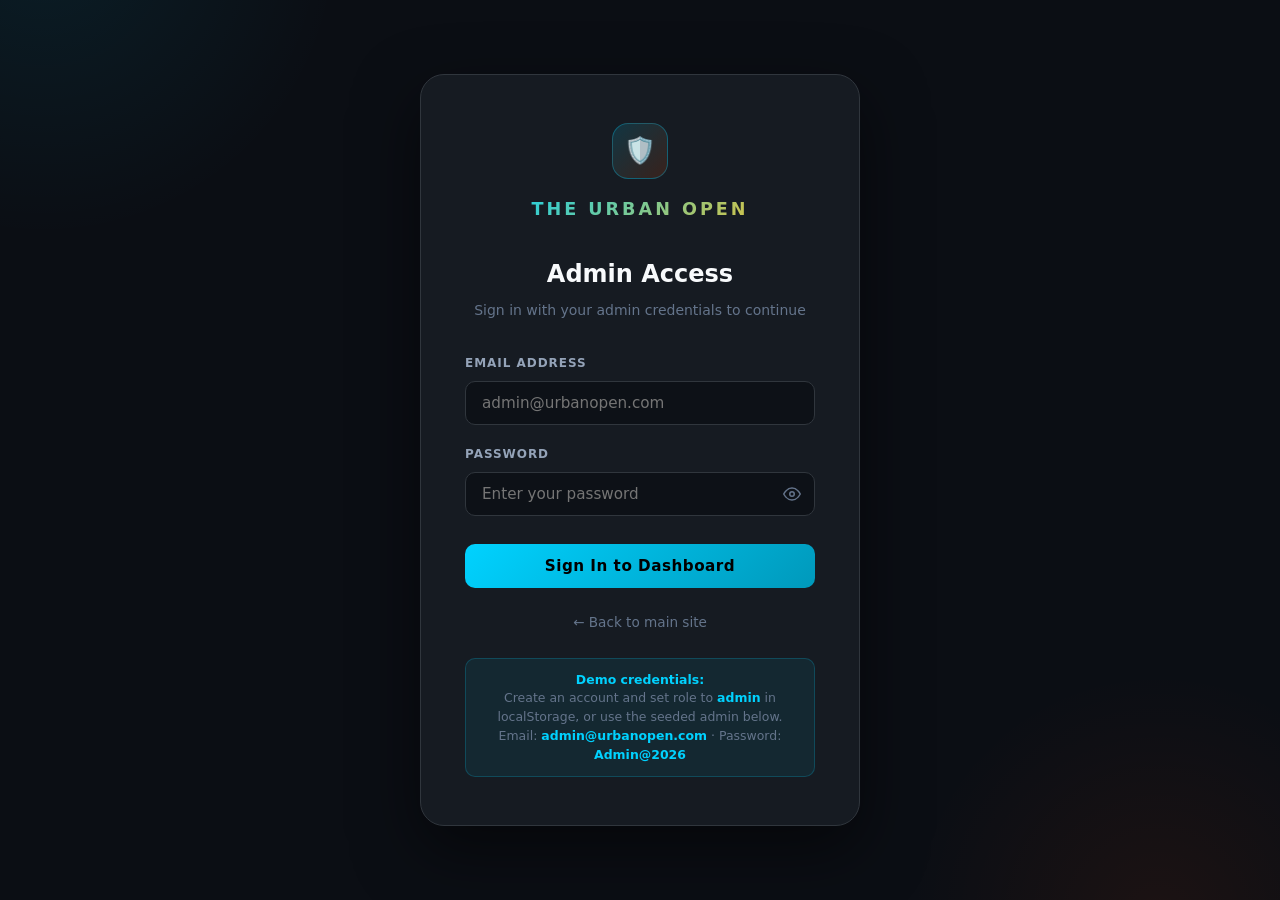
<file: admin-login.html>
<!DOCTYPE html>
<html lang="en">
<head>
  <meta charset="UTF-8">
  <meta name="viewport" content="width=device-width, initial-scale=1.0">
  <title>Admin Login | The Urban Open</title>
  <link rel="stylesheet" href="style.css">
  <link rel="preconnect" href="https://fonts.googleapis.com">
  <style>
    /* ── Admin Login Page ─────────────────────────────────── */
    .admin-login-page {
      min-height: 100vh;
      background: #0b0e14;
      display: flex;
      align-items: center;
      justify-content: center;
      padding: 20px;
      position: relative;
      overflow: hidden;
    }

    .admin-login-page::before {
      content: '';
      position: absolute;
      top: -40%;
      left: -20%;
      width: 600px;
      height: 600px;
      background: radial-gradient(circle, rgba(0,210,255,0.08) 0%, transparent 70%);
      pointer-events: none;
    }

    .admin-login-page::after {
      content: '';
      position: absolute;
      bottom: -30%;
      right: -10%;
      width: 500px;
      height: 500px;
      background: radial-gradient(circle, rgba(255,77,0,0.07) 0%, transparent 70%);
      pointer-events: none;
    }

    .admin-login-card {
      background: #161b22;
      border: 1px solid #30363d;
      border-radius: 24px;
      padding: 48px 44px;
      width: 100%;
      max-width: 440px;
      position: relative;
      z-index: 1;
      box-shadow: 0 24px 64px rgba(0,0,0,0.5);
      animation: fadeSlideUp 0.4s ease;
    }

    @keyframes fadeSlideUp {
      from { opacity: 0; transform: translateY(24px); }
      to   { opacity: 1; transform: translateY(0); }
    }

    .admin-login-logo {
      text-align: center;
      margin-bottom: 32px;
    }

    .admin-login-logo .brand {
      font-size: 1.1rem;
      font-weight: 900;
      letter-spacing: 3px;
      background: linear-gradient(135deg, #00d2ff, #fbbf24);
      -webkit-background-clip: text;
      -webkit-text-fill-color: transparent;
      background-clip: text;
      display: block;
      margin-bottom: 12px;
    }

    .admin-shield {
      width: 56px;
      height: 56px;
      background: linear-gradient(135deg, rgba(0,210,255,0.15), rgba(255,77,0,0.15));
      border: 1px solid rgba(0,210,255,0.3);
      border-radius: 16px;
      display: flex;
      align-items: center;
      justify-content: center;
      margin: 0 auto 16px;
      font-size: 1.6rem;
    }

    .admin-login-card h2 {
      color: #f8fafc;
      font-size: 1.5rem;
      font-weight: 800;
      text-align: center;
      margin-bottom: 6px;
    }

    .admin-login-card .subtitle {
      color: #64748b;
      font-size: 0.875rem;
      text-align: center;
      margin-bottom: 32px;
    }

    .al-field {
      margin-bottom: 20px;
    }

    .al-field label {
      display: block;
      font-size: 0.75rem;
      font-weight: 700;
      letter-spacing: 0.08em;
      text-transform: uppercase;
      color: #94a3b8;
      margin-bottom: 8px;
    }

    .al-field input {
      width: 100%;
      padding: 12px 16px;
      background: #0d1117;
      border: 1px solid #30363d;
      border-radius: 10px;
      color: #f8fafc;
      font-size: 0.95rem;
      font-family: inherit;
      transition: border-color 0.2s, box-shadow 0.2s;
      box-sizing: border-box;
    }

    .al-field input:focus {
      outline: none;
      border-color: #00d2ff;
      box-shadow: 0 0 0 3px rgba(0,210,255,0.12);
    }

    .al-field .input-wrap {
      position: relative;
    }

    .al-field .toggle-pass {
      position: absolute;
      right: 14px;
      top: 50%;
      transform: translateY(-50%);
      background: none;
      border: none;
      color: #64748b;
      cursor: pointer;
      padding: 0;
      display: flex;
      align-items: center;
    }

    .al-field .toggle-pass:hover { color: #94a3b8; }

    .al-error {
      color: #ef4444;
      font-size: 0.8rem;
      margin-top: 6px;
      display: none;
    }

    .al-error.show { display: block; }

    .al-submit {
      width: 100%;
      padding: 13px;
      background: linear-gradient(135deg, #00d2ff, #0099bb);
      color: #000;
      border: none;
      border-radius: 10px;
      font-size: 0.95rem;
      font-weight: 800;
      font-family: inherit;
      letter-spacing: 0.5px;
      cursor: pointer;
      margin-top: 8px;
      transition: opacity 0.2s, transform 0.15s;
    }

    .al-submit:hover { opacity: 0.92; transform: translateY(-1px); }
    .al-submit:active { transform: translateY(0); }
    .al-submit:disabled { opacity: 0.5; cursor: not-allowed; transform: none; }

    .al-back {
      display: block;
      text-align: center;
      margin-top: 24px;
      color: #64748b;
      font-size: 0.85rem;
      text-decoration: none;
      transition: color 0.2s;
    }
    .al-back:hover { color: #00d2ff; }

    .al-hint {
      background: rgba(0,210,255,0.07);
      border: 1px solid rgba(0,210,255,0.2);
      border-radius: 10px;
      padding: 12px 16px;
      margin-top: 24px;
      font-size: 0.78rem;
      color: #64748b;
      text-align: center;
      line-height: 1.5;
    }
    .al-hint strong { color: #00d2ff; }

    .al-global-error {
      background: rgba(239,68,68,0.1);
      border: 1px solid rgba(239,68,68,0.3);
      color: #ef4444;
      padding: 12px 16px;
      border-radius: 10px;
      font-size: 0.875rem;
      margin-bottom: 20px;
      display: none;
      text-align: center;
    }
    .al-global-error.show { display: block; }
  </style>
</head>
<body>
  <div class="admin-login-page">
    <div class="admin-login-card">
      <div class="admin-login-logo">
        <div class="admin-shield">🛡️</div>
        <span class="brand">THE URBAN OPEN</span>
      </div>
      <h2>Admin Access</h2>
      <p class="subtitle">Sign in with your admin credentials to continue</p>

      <div class="al-global-error" id="globalErr"></div>

      <div class="al-field">
        <label>Email Address</label>
        <input type="email" id="alEmail" placeholder="admin@urbanopen.com" autocomplete="email">
        <div class="al-error" id="alEmailErr"></div>
      </div>

      <div class="al-field">
        <label>Password</label>
        <div class="input-wrap">
          <input type="password" id="alPass" placeholder="Enter your password" autocomplete="current-password" style="padding-right:44px;">
          <button class="toggle-pass" id="alTogglePass" type="button" onclick="togglePassVisibility()">
            <svg id="eyeIcon" width="18" height="18" viewBox="0 0 24 24" fill="none" stroke="currentColor" stroke-width="2"><path d="M1 12s4-8 11-8 11 8 11 8-4 8-11 8-11-8-11-8z"/><circle cx="12" cy="12" r="3"/></svg>
          </button>
        </div>
        <div class="al-error" id="alPassErr"></div>
      </div>

      <button class="al-submit" id="alSubmitBtn" onclick="handleAdminLogin()">
        Sign In to Dashboard
      </button>

      <a href="index.html" class="al-back">← Back to main site</a>

      <div class="al-hint">
        <strong>Demo credentials:</strong><br>
        Create an account and set role to <strong>admin</strong> in localStorage, or use the seeded admin below.<br>
        Email: <strong>admin@urbanopen.com</strong> · Password: <strong>Admin@2026</strong>
      </div>
    </div>
  </div>

  <script src="auth.js"></script>
  <script>
    // Seed a default admin account if none exists
    (function seedAdmin() {
      const USERS_KEY = 'tuo_users';
      const users = JSON.parse(localStorage.getItem(USERS_KEY) || '[]');
      const adminExists = users.find(u => u.email === 'admin@urbanopen.com');
      if (!adminExists) {
        // Use same hash function as auth.js
        function hashPassword(password) {
          let hash = 0;
          const str = password + 'tuo_salt_2026';
          for (let i = 0; i < str.length; i++) {
            const char = str.charCodeAt(i);
            hash = ((hash << 5) - hash) + char;
            hash |= 0;
          }
          return hash.toString(16);
        }
        users.push({
          id: 'usr_admin_default',
          firstName: 'Admin',
          lastName: 'Panel',
          email: 'admin@urbanopen.com',
          passwordHash: hashPassword('Admin@2026'),
          age: 30,
          role: 'admin',
          avatar: null,
          walletAddress: null,
          registrationDate: new Date().toISOString(),
          paymentHistory: [],
          bio: 'System administrator'
        });
        localStorage.setItem(USERS_KEY, JSON.stringify(users));
      }
    })();

    // If already logged in as admin, redirect
    if (Auth.isAdmin()) {
      window.location.href = 'admin-dashboard.html';
    }

    function togglePassVisibility() {
      const input = document.getElementById('alPass');
      const icon = document.getElementById('eyeIcon');
      if (input.type === 'password') {
        input.type = 'text';
        icon.innerHTML = '<path d="M17.94 17.94A10.07 10.07 0 0 1 12 20c-7 0-11-8-11-8a18.45 18.45 0 0 1 5.06-5.94M9.9 4.24A9.12 9.12 0 0 1 12 4c7 0 11 8 11 8a18.5 18.5 0 0 1-2.16 3.19m-6.72-1.07a3 3 0 1 1-4.24-4.24"/><line x1="1" y1="1" x2="23" y2="23"/>';
      } else {
        input.type = 'password';
        icon.innerHTML = '<path d="M1 12s4-8 11-8 11 8 11 8-4 8-11 8-11-8-11-8z"/><circle cx="12" cy="12" r="3"/>';
      }
    }

    function handleAdminLogin() {
      const email = document.getElementById('alEmail').value.trim();
      const pass  = document.getElementById('alPass').value;
      const btn   = document.getElementById('alSubmitBtn');
      const errEl = document.getElementById('globalErr');

      // Clear errors
      document.getElementById('alEmailErr').classList.remove('show');
      document.getElementById('alPassErr').classList.remove('show');
      errEl.classList.remove('show');

      // Basic validation
      if (!email) {
        const el = document.getElementById('alEmailErr');
        el.textContent = 'Email is required.';
        el.classList.add('show');
        return;
      }
      if (!pass) {
        const el = document.getElementById('alPassErr');
        el.textContent = 'Password is required.';
        el.classList.add('show');
        return;
      }

      btn.disabled = true;
      btn.textContent = 'Signing in…';

      setTimeout(() => {
        const result = Auth.login(email, pass);
        if (!result.success) {
          errEl.textContent = result.error;
          errEl.classList.add('show');
          btn.disabled = false;
          btn.textContent = 'Sign In to Dashboard';
          return;
        }
        if (result.user.role !== 'admin') {
          Auth.logout();
          errEl.textContent = 'Access denied. This account does not have admin privileges.';
          errEl.classList.add('show');
          btn.disabled = false;
          btn.textContent = 'Sign In to Dashboard';
          return;
        }
        window.location.href = 'admin-dashboard.html';
      }, 600);
    }

    // Enter key support
    document.addEventListener('keydown', (e) => {
      if (e.key === 'Enter') handleAdminLogin();
    });
  </script>
</body>
</html>
</file>
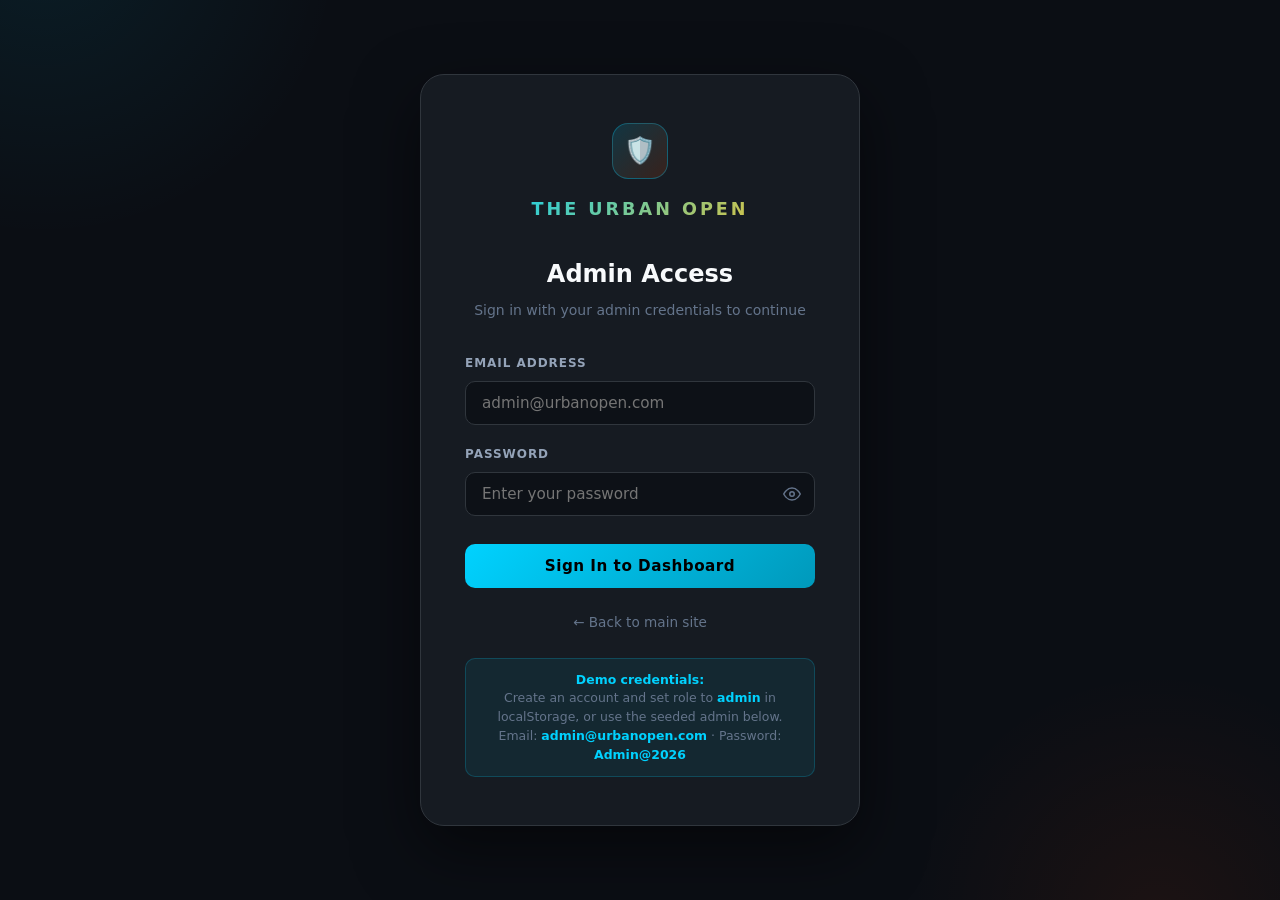
<file: admin.html>
<!DOCTYPE html>
<html lang="en">
<head>
  <meta charset="UTF-8">
  <meta name="viewport" content="width=device-width, initial-scale=1.0">
  <title>Admin | The Urban Open</title>
  <script src="auth.js"></script>
  <script>
    // This file now acts as a smart redirect gate.
    // It replaces the old single-page admin with the new dashboard.
    document.addEventListener('DOMContentLoaded', () => {
      if (Auth.isAdmin()) {
        window.location.replace('admin-dashboard.html');
      } else {
        window.location.replace('admin-login.html');
      }
    });
  </script>
  <style>
    body { background:#0b0e14; display:flex; align-items:center; justify-content:center; min-height:100vh; font-family:sans-serif; color:#fff; }
    .msg { text-align:center; opacity:0.5; }
  </style>
</head>
<body>
  <div class="msg">Redirecting to Admin Panel…</div>
</body>
</html>
</file>
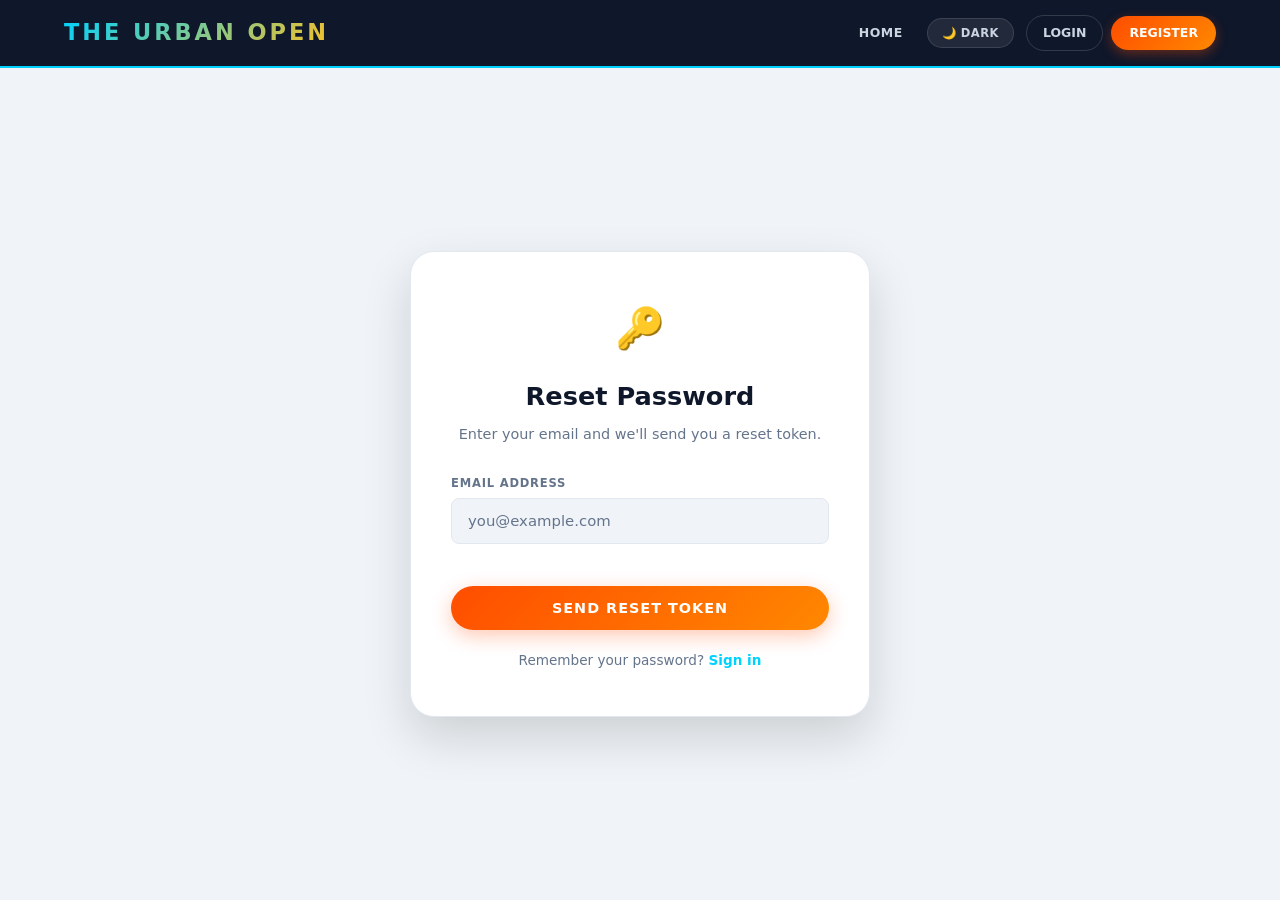
<file: forgot-password.html>
<!DOCTYPE html>
<html lang="en">
<head>
  <meta charset="UTF-8">
  <meta name="viewport" content="width=device-width, initial-scale=1.0">
  <title>Reset Password | The Urban Open</title>
  <link rel="stylesheet" href="style.css">
  <link rel="stylesheet" href="web3.css">
</head>
<body>

  <header>
    <div class="logo"><h1>THE URBAN OPEN</h1></div>
    <nav>
      <div class="nav-links" id="navLinks">
        <a href="index.html">Home</a>
      </div>
      <button id="theme-toggle">🌙 Dark</button>
    </nav>
  </header>

  <div class="auth-page-wrapper">

    <!-- Step 1: Request Reset -->
    <div class="auth-card" id="step1Card">
      <div style="font-size:2.5rem; text-align:center; margin-bottom:16px;">🔑</div>
      <h2 style="text-align:center;">Reset Password</h2>
      <p class="auth-subtitle" style="text-align:center;">Enter your email and we'll send you a reset token.</p>

      <form id="requestForm" class="decongested-form" novalidate>
        <label class="form-label">Email Address</label>
        <input type="email" id="resetEmail" placeholder="you@example.com" autocomplete="email">
        <span id="resetEmailErr" class="error"></span>
        <button type="submit" class="btn" style="width:100%; margin-top:8px;">Send Reset Token</button>
      </form>

      <div class="auth-footer">
        Remember your password? <a href="login.html">Sign in</a>
      </div>
    </div>

    <!-- Step 2: Enter Token + New Password -->
    <div class="auth-card" id="step2Card" style="display:none;">
      <div style="font-size:2.5rem; text-align:center; margin-bottom:16px;">🔓</div>
      <h2 style="text-align:center;">Enter New Password</h2>
      <p class="auth-subtitle" style="text-align:center;">
        Check the alert for your token (in production, this would arrive via email).
      </p>

      <form id="resetForm" class="decongested-form" novalidate>
        <label class="form-label">Reset Token</label>
        <input type="text" id="tokenInput" placeholder="Paste your token here" style="text-transform:uppercase; letter-spacing:2px;">
        <span id="tokenErr" class="error"></span>

        <label class="form-label">New Password</label>
        <div class="pass-wrapper">
          <input type="password" id="newPass" placeholder="New password (min 6 chars)">
          <span id="toggleNewPass" class="toggle-emoji">🙈</span>
        </div>
        <div class="strength-container"><div id="strength-bar2"></div></div>
        <span id="newPassErr" class="error"></span>

        <label class="form-label">Confirm New Password</label>
        <input type="password" id="confirmNewPass" placeholder="Confirm new password">
        <span id="confirmNewPassErr" class="error"></span>

        <button type="submit" class="btn" style="width:100%; margin-top:8px;">Set New Password</button>
      </form>
    </div>

  </div>

  <script src="theme.js"></script>
  <script src="auth.js"></script>
  <script src="nav-init.js"></script>
  <script>
    let resetEmailValue = '';

    document.getElementById('requestForm').addEventListener('submit', function(e) {
      e.preventDefault();
      const email = document.getElementById('resetEmail').value.trim();
      document.getElementById('resetEmailErr').textContent = '';

      if (!email || !/\S+@\S+\.\S+/.test(email)) {
        document.getElementById('resetEmailErr').textContent = 'Enter a valid email address.';
        return;
      }

      const result = Auth.requestPasswordReset(email);
      if (!result.success) {
        document.getElementById('resetEmailErr').textContent = result.error;
        return;
      }

      resetEmailValue = email;
      // In production, just show "check your email". Here we surface the token for demo.
      alert(`Demo Mode — Your reset token is:\n\n${result.token}\n\nIn production, this would be emailed to you.`);
      document.getElementById('step1Card').style.display = 'none';
      document.getElementById('step2Card').style.display = 'block';
    });

    document.getElementById('toggleNewPass').addEventListener('click', function() {
      const p = document.getElementById('newPass');
      const isPass = p.type === 'password';
      p.type = isPass ? 'text' : 'password';
      this.textContent = isPass ? '👁️' : '🙈';
    });

    document.getElementById('newPass').addEventListener('input', function() {
      const bar = document.getElementById('strength-bar2');
      bar.className = '';
      const v = this.value;
      if (!v) return;
      if (v.length < 6) bar.classList.add('weak');
      else if (v.length < 10) bar.classList.add('medium');
      else bar.classList.add('strong');
    });

    document.getElementById('resetForm').addEventListener('submit', function(e) {
      e.preventDefault();
      const token    = document.getElementById('tokenInput').value.trim().toUpperCase();
      const newPass  = document.getElementById('newPass').value;
      const confPass = document.getElementById('confirmNewPass').value;
      let valid = true;

      document.getElementById('tokenErr').textContent = '';
      document.getElementById('newPassErr').textContent = '';
      document.getElementById('confirmNewPassErr').textContent = '';

      if (!token) { document.getElementById('tokenErr').textContent = 'Token is required.'; valid = false; }
      if (!newPass || newPass.length < 6) { document.getElementById('newPassErr').textContent = 'Password must be at least 6 characters.'; valid = false; }
      if (newPass !== confPass) { document.getElementById('confirmNewPassErr').textContent = 'Passwords do not match.'; valid = false; }
      if (!valid) return;

      const result = Auth.resetPassword(resetEmailValue, token, newPass);
      if (result.success) {
        alert('Password reset successfully! Please sign in with your new password.');
        window.location.href = 'login.html';
      } else {
        document.getElementById('tokenErr').textContent = result.error;
      }
    });
  </script>
</body>
</html>
</file>
<file: style.css>
/* ============================================================
   STYLE.CSS — The Urban Open | Master Stylesheet v2
   Enhanced: Modern navbar, auth UI, profile, responsive
   Preserved: All original color palette & branding
   ============================================================ */

/* ── 1. CSS Custom Properties ─────────────────────────────── */
:root {
  --bg-color:       #f0f4f8;
  --text-color:     #0f172a;
  --card-bg:        #ffffff;
  --header-bg:      #0f172a;
  --border-color:   #e2e8f0;
  --muted:          #64748b;

  /* Brand Colors — preserved */
  --accent-blue:    #00d2ff;
  --action-orange:  #ff4d00;
  --win-gold:       #fbbf24;
  --accent-glow:    rgba(255, 77, 0, 0.3);

  --table-header:   #1e293b;
  --footer-bg:      #0b0e14;

  /* New design tokens */
  --radius-sm:      8px;
  --radius-md:      16px;
  --radius-lg:      24px;
  --radius-pill:    50px;
  --shadow-sm:      0 2px 8px rgba(0,0,0,0.06);
  --shadow-md:      0 8px 24px rgba(0,0,0,0.10);
  --shadow-lg:      0 20px 48px rgba(0,0,0,0.15);
  --transition:     all 0.3s cubic-bezier(0.4, 0, 0.2, 1);
}

[data-theme="dark"] {
  --bg-color:       #0b0e14;
  --text-color:     #f8fafc;
  --card-bg:        #161b22;
  --header-bg:      #000000;
  --border-color:   #30363d;
  --muted:          #94a3b8;

  --accent-blue:    #00d2ff;
  --action-orange:  #ffea00;
  --accent-glow:    rgba(0, 210, 255, 0.4);
}

/* ── 2. Reset & Base ──────────────────────────────────────── */
*, *::before, *::after {
  margin: 0; padding: 0; box-sizing: border-box;
}

html { scroll-behavior: smooth; }

body {
  background-color: var(--bg-color);
  color: var(--text-color);
  font-family: 'Inter', 'Segoe UI', system-ui, sans-serif;
  line-height: 1.6;
  transition: background 0.4s ease, color 0.4s ease;
  overflow-x: hidden;
}

a { color: inherit; text-decoration: none; }
img { max-width: 100%; display: block; }
button { font-family: inherit; cursor: pointer; }

/* ── 3. Modern Header & Navigation ───────────────────────── */
header {
  background: var(--header-bg);
  padding: 0 5%;
  display: flex;
  justify-content: space-between;
  align-items: center;
  position: sticky;
  top: 0;
  z-index: 1000;
  border-bottom: 2px solid var(--accent-blue);
  backdrop-filter: blur(16px);
  -webkit-backdrop-filter: blur(16px);
  height: 68px;
  gap: 20px;
}

/* Logo */
.logo h1 {
  font-size: 1.4rem;
  letter-spacing: 3px;
  font-weight: 900;
  background: linear-gradient(135deg, var(--accent-blue) 0%, var(--win-gold) 100%);
  -webkit-background-clip: text;
  -webkit-text-fill-color: transparent;
  background-clip: text;
  white-space: nowrap;
}

/* Nav container */
nav {
  display: flex;
  align-items: center;
  gap: 4px;
  flex: 1;
  justify-content: flex-end;
}

/* Nav links wrapper */
.nav-links {
  display: flex;
  align-items: center;
  gap: 2px;
}

.nav-links a {
  color: #cbd5e1;
  text-decoration: none;
  padding: 7px 12px;
  font-size: 0.78rem;
  text-transform: uppercase;
  font-weight: 600;
  letter-spacing: 0.5px;
  border-radius: var(--radius-sm);
  transition: var(--transition);
  white-space: nowrap;
  position: relative;
}

.nav-links a::after {
  content: '';
  position: absolute;
  bottom: 0; left: 50%; right: 50%;
  height: 2px;
  background: var(--win-gold);
  transition: left 0.3s ease, right 0.3s ease;
  border-radius: 2px;
}

.nav-links a:hover {
  color: #fff;
  background: rgba(255,255,255,0.07);
}

.nav-links a.active {
  color: var(--win-gold) !important;
}

.nav-links a.active::after {
  left: 12px; right: 12px;
}

/* Theme toggle */
#theme-toggle {
  background: rgba(255,255,255,0.08);
  color: #cbd5e1;
  border: 1px solid rgba(255,255,255,0.12);
  padding: 7px 14px;
  border-radius: var(--radius-pill);
  font-size: 0.72rem;
  font-weight: 700;
  text-transform: uppercase;
  letter-spacing: 0.5px;
  transition: var(--transition);
  white-space: nowrap;
  margin-left: 8px;
}

#theme-toggle:hover {
  background: rgba(255,255,255,0.15);
  color: #fff;
}

/* Hamburger */
.nav-hamburger {
  display: none;
  flex-direction: column;
  gap: 5px;
  background: none;
  border: none;
  padding: 8px;
  cursor: pointer;
  margin-left: auto;
  order: 10;
}

.nav-hamburger span {
  display: block;
  width: 22px;
  height: 2px;
  background: #cbd5e1;
  border-radius: 2px;
  transition: var(--transition);
}

.nav-hamburger.active span:nth-child(1) { transform: translateY(7px) rotate(45deg); }
.nav-hamburger.active span:nth-child(2) { opacity: 0; transform: scaleX(0); }
.nav-hamburger.active span:nth-child(3) { transform: translateY(-7px) rotate(-45deg); }

/* Auth nav items */
.nav-auth-wrapper {
  display: flex;
  align-items: center;
  margin-left: 8px;
}

.nav-auth-buttons {
  display: flex;
  align-items: center;
  gap: 8px;
}

.nav-btn-login {
  color: #cbd5e1 !important;
  padding: 7px 16px !important;
  border: 1px solid rgba(255,255,255,0.15) !important;
  border-radius: var(--radius-pill) !important;
  font-size: 0.78rem !important;
  font-weight: 600 !important;
  transition: var(--transition) !important;
  text-transform: uppercase !important;
  background: transparent !important;
}

.nav-btn-login:hover {
  background: rgba(255,255,255,0.1) !important;
  color: #fff !important;
}

.nav-btn-register {
  background: linear-gradient(135deg, var(--action-orange), #ff8800) !important;
  color: #fff !important;
  padding: 7px 18px !important;
  border-radius: var(--radius-pill) !important;
  font-size: 0.78rem !important;
  font-weight: 800 !important;
  text-transform: uppercase !important;
  transition: var(--transition) !important;
  box-shadow: 0 4px 12px rgba(255,77,0,0.35) !important;
  border: none !important;
}

.nav-btn-register:hover {
  transform: translateY(-2px) !important;
  box-shadow: 0 6px 20px rgba(255,77,0,0.5) !important;
}

/* Avatar dropdown */
.nav-avatar-wrapper { position: relative; }

.nav-avatar {
  width: 36px; height: 36px;
  border-radius: 50%;
  background: linear-gradient(135deg, var(--accent-blue), var(--win-gold));
  display: flex; align-items: center; justify-content: center;
  cursor: pointer;
  font-size: 0.8rem; font-weight: 800; color: #000;
  border: 2px solid rgba(255,255,255,0.15);
  transition: var(--transition);
  overflow: hidden;
}

.nav-avatar:hover { transform: scale(1.08); box-shadow: 0 0 0 3px rgba(0,210,255,0.3); }

.nav-dropdown {
  display: none;
  position: absolute;
  top: calc(100% + 12px);
  right: 0;
  background: var(--card-bg);
  border: 1px solid var(--border-color);
  border-radius: var(--radius-md);
  min-width: 200px;
  box-shadow: var(--shadow-lg);
  overflow: hidden;
  z-index: 1100;
}

.nav-dropdown.open { display: block; animation: dropIn 0.2s ease; }

@keyframes dropIn {
  from { opacity: 0; transform: translateY(-8px); }
  to   { opacity: 1; transform: translateY(0); }
}

.nav-dropdown-header {
  padding: 14px 16px 12px;
  border-bottom: 1px solid var(--border-color);
  display: flex; flex-direction: column; gap: 4px;
}

.nav-dropdown-header strong { font-size: 0.88rem; color: var(--text-color); }

.nav-role-badge {
  font-size: 0.6rem; font-weight: 800; text-transform: uppercase;
  letter-spacing: 1px;
  background: rgba(0,210,255,0.12);
  color: var(--accent-blue);
  border: 1px solid rgba(0,210,255,0.25);
  padding: 2px 8px; border-radius: var(--radius-pill);
  width: fit-content;
}

.nav-dropdown-item {
  display: flex; align-items: center; gap: 10px;
  padding: 11px 16px;
  color: var(--text-color) !important;
  font-size: 0.83rem; font-weight: 500;
  transition: var(--transition);
  width: 100%; text-align: left; border: none;
  background: transparent; text-decoration: none;
  cursor: pointer;
}

.nav-dropdown-item:hover { background: rgba(0,210,255,0.07); color: var(--accent-blue) !important; }

.nav-dropdown-divider { height: 1px; background: var(--border-color); margin: 4px 0; }

.nav-logout-btn { color: #ef4444 !important; }
.nav-logout-btn:hover { background: rgba(239,68,68,0.08) !important; color: #ef4444 !important; }

/* ── 4. Hero ──────────────────────────────────────────────── */
.hero {
  background: linear-gradient(rgba(15,23,42,0.72), rgba(15,23,42,0.9)),
              url('https://images.unsplash.com/photo-1504450758481-7338eba7524a?auto=format&fit=crop&w=1400');
  background-size: cover; background-position: center;
  min-height: 75vh; color: white;
  display: flex; flex-direction: column;
  justify-content: center; align-items: center; text-align: center;
  padding: 60px 20px;
}

.hero h1 {
  font-size: clamp(2rem, 5vw, 4rem);
  font-weight: 900; letter-spacing: -1px;
  margin-bottom: 12px;
  animation: fadeInUp 0.8s ease both;
}

.hero p {
  font-size: 1.1rem; opacity: 0.8;
  animation: fadeInUp 0.8s 0.15s ease both;
}

/* ── 5. Layout & Cards ────────────────────────────────────── */
.container { width: 90%; max-width: 1200px; margin: 60px auto; }

.grid {
  display: grid;
  grid-template-columns: repeat(auto-fit, minmax(280px, 1fr));
  gap: 28px;
}

.card {
  background: var(--card-bg);
  padding: 28px; border-radius: var(--radius-lg);
  border: 1px solid var(--border-color);
  box-shadow: var(--shadow-sm);
  transition: var(--transition);
}

.card:hover {
  transform: translateY(-8px);
  box-shadow: 0 20px 48px var(--accent-glow);
  border-color: var(--win-gold);
}

.card img {
  width: 100%; height: 220px; object-fit: cover;
  border-radius: var(--radius-md); margin-bottom: 16px;
}

/* ── 6. Buttons ───────────────────────────────────────────── */
.btn {
  background: linear-gradient(135deg, var(--action-orange), #ff8800);
  color: white; padding: 14px 32px;
  border: none; border-radius: var(--radius-pill);
  cursor: pointer; text-decoration: none;
  font-weight: 800; font-size: 0.9rem;
  text-transform: uppercase; letter-spacing: 1px;
  transition: var(--transition);
  box-shadow: 0 6px 20px var(--accent-glow);
  display: inline-block; text-align: center;
}

.btn:hover {
  transform: translateY(-3px) scale(1.03);
  box-shadow: 0 10px 32px var(--accent-glow);
  filter: brightness(1.08);
}

.btn-secondary {
  background: transparent;
  color: var(--text-color);
  border: 1.5px solid var(--border-color);
  padding: 12px 28px;
  border-radius: var(--radius-pill);
  font-weight: 700; font-size: 0.88rem;
  text-transform: uppercase; letter-spacing: 0.5px;
  cursor: pointer; transition: var(--transition);
  display: inline-block; text-align: center;
}

.btn-secondary:hover {
  border-color: var(--accent-blue);
  color: var(--accent-blue);
}

/* ── 7. Forms ─────────────────────────────────────────────── */
.decongested-form input,
.decongested-form select,
.decongested-form textarea {
  width: 100%; padding: 13px 16px;
  margin-bottom: 6px;
  border-radius: var(--radius-sm);
  border: 1.5px solid var(--border-color);
  background: var(--bg-color);
  color: var(--text-color);
  font-size: 0.93rem;
  font-family: inherit;
  transition: var(--transition);
  outline: none;
}

.decongested-form input:focus,
.decongested-form select:focus,
.decongested-form textarea:focus {
  border-color: var(--accent-blue);
  box-shadow: 0 0 0 3px rgba(0,210,255,0.12);
}

.decongested-form input::placeholder { color: var(--muted); }

.form-label {
  display: block;
  font-size: 0.72rem; font-weight: 700; text-transform: uppercase;
  letter-spacing: 0.8px; color: var(--muted);
  margin-bottom: 6px; margin-top: 16px;
}

.error {
  color: #ef4444; font-size: 0.78rem;
  margin-bottom: 10px; display: block;
  min-height: 18px;
}

.success-msg {
  color: #22c55e; font-size: 0.78rem;
  margin-bottom: 10px; display: block;
}

/* Password strength */
.strength-container {
  height: 5px; width: 100%;
  background: var(--border-color);
  border-radius: 3px; margin-bottom: 16px;
  overflow: hidden;
}

#strength-bar {
  height: 100%; width: 0; transition: 0.4s ease;
  border-radius: 3px;
}

.weak   { background: #ef4444 !important; width: 33% !important; }
.medium { background: var(--win-gold) !important; width: 66% !important; }
.strong { background: #22c55e !important; width: 100% !important; }

/* Toggle password */
.pass-wrapper { position: relative; }
.toggle-emoji {
  position: absolute; right: 14px; top: 50%;
  transform: translateY(-50%); cursor: pointer;
  font-size: 1rem; opacity: 0.6;
  transition: opacity 0.2s;
}
.toggle-emoji:hover { opacity: 1; }

/* ── 8. Auth Pages (Login / Signup / Forgot) ──────────────── */
.auth-page-wrapper {
  min-height: calc(100vh - 68px);
  display: flex; align-items: center; justify-content: center;
  padding: 40px 20px;
  background: var(--bg-color);
}

.auth-card {
  background: var(--card-bg);
  border: 1px solid var(--border-color);
  border-radius: var(--radius-lg);
  padding: 44px 40px;
  width: 100%; max-width: 460px;
  box-shadow: var(--shadow-lg);
  animation: fadeInUp 0.5s ease;
}

.auth-card h2 {
  font-size: 1.6rem; font-weight: 900;
  margin-bottom: 6px; color: var(--text-color);
}

.auth-card .auth-subtitle {
  color: var(--muted); font-size: 0.9rem; margin-bottom: 28px;
}

.auth-card .auth-footer {
  text-align: center; margin-top: 20px;
  font-size: 0.85rem; color: var(--muted);
}

.auth-card .auth-footer a { color: var(--accent-blue); font-weight: 600; }
.auth-card .auth-footer a:hover { text-decoration: underline; }

.auth-divider {
  display: flex; align-items: center; gap: 12px;
  margin: 20px 0; color: var(--muted); font-size: 0.8rem;
}
.auth-divider::before, .auth-divider::after {
  content: ''; flex: 1; height: 1px; background: var(--border-color);
}

/* ── 9. Profile Page ──────────────────────────────────────── */
.profile-page {
  padding: 40px 0 80px;
}

.profile-header-card {
  background: linear-gradient(135deg, var(--header-bg) 0%, #1e293b 100%);
  border-radius: var(--radius-lg);
  padding: 40px;
  display: flex; gap: 32px; align-items: center;
  border: 1px solid var(--border-color);
  margin-bottom: 28px;
  flex-wrap: wrap;
}

.profile-avatar-wrap {
  position: relative; flex-shrink: 0;
}

.profile-avatar {
  width: 96px; height: 96px;
  border-radius: 50%;
  background: linear-gradient(135deg, var(--accent-blue), var(--win-gold));
  display: flex; align-items: center; justify-content: center;
  font-size: 2rem; font-weight: 900; color: #000;
  border: 3px solid rgba(255,255,255,0.2);
  overflow: hidden;
}

.profile-avatar img { width: 100%; height: 100%; object-fit: cover; }

.profile-avatar-edit {
  position: absolute; bottom: 0; right: 0;
  width: 28px; height: 28px; border-radius: 50%;
  background: var(--win-gold); color: #000;
  border: 2px solid var(--header-bg);
  display: flex; align-items: center; justify-content: center;
  cursor: pointer; font-size: 0.7rem;
  transition: var(--transition);
}
.profile-avatar-edit:hover { transform: scale(1.1); }

.profile-info { flex: 1; min-width: 200px; }
.profile-info h2 { font-size: 1.6rem; font-weight: 900; color: #fff; }
.profile-info .profile-email { color: rgba(255,255,255,0.6); font-size: 0.88rem; margin-top: 4px; }
.profile-info .profile-role {
  display: inline-block; margin-top: 10px;
  background: rgba(0,210,255,0.15); color: var(--accent-blue);
  border: 1px solid rgba(0,210,255,0.3);
  padding: 3px 12px; border-radius: var(--radius-pill);
  font-size: 0.7rem; font-weight: 800; text-transform: uppercase; letter-spacing: 1px;
}

.profile-meta { display: flex; gap: 24px; margin-top: 16px; flex-wrap: wrap; }
.profile-meta-item { display: flex; flex-direction: column; gap: 2px; }
.profile-meta-item span:first-child { font-size: 0.68rem; text-transform: uppercase; letter-spacing: 1px; color: rgba(255,255,255,0.4); font-weight: 700; }
.profile-meta-item span:last-child { font-size: 0.88rem; color: rgba(255,255,255,0.85); font-weight: 600; }

/* Profile tabs */
.profile-tabs {
  display: flex; gap: 4px; margin-bottom: 24px;
  border-bottom: 1px solid var(--border-color);
  padding-bottom: 0;
}

.profile-tab {
  padding: 10px 20px; border: none; background: transparent;
  color: var(--muted); font-weight: 600; font-size: 0.85rem;
  cursor: pointer; border-bottom: 2px solid transparent;
  margin-bottom: -1px; transition: var(--transition);
}

.profile-tab.active { color: var(--accent-blue); border-bottom-color: var(--accent-blue); }
.profile-tab:hover:not(.active) { color: var(--text-color); }

.profile-tab-content { display: none; }
.profile-tab-content.active { display: block; animation: fadeInUp 0.3s ease; }

/* Info grid */
.info-grid {
  display: grid; grid-template-columns: repeat(auto-fit, minmax(220px, 1fr));
  gap: 16px; margin-bottom: 24px;
}

.info-item {
  background: var(--bg-color);
  border: 1px solid var(--border-color);
  border-radius: var(--radius-md);
  padding: 18px;
}

.info-item label {
  font-size: 0.68rem; font-weight: 700; text-transform: uppercase;
  letter-spacing: 1px; color: var(--muted); display: block; margin-bottom: 6px;
}

.info-item .info-value {
  font-size: 0.93rem; font-weight: 600; color: var(--text-color);
  word-break: break-all;
}

/* Payment history */
.payment-row {
  display: flex; justify-content: space-between; align-items: center;
  padding: 14px 18px;
  background: var(--bg-color);
  border: 1px solid var(--border-color);
  border-radius: var(--radius-md);
  margin-bottom: 10px;
  transition: var(--transition);
}

.payment-row:hover { border-color: var(--accent-blue); }

.payment-status-badge {
  font-size: 0.68rem; font-weight: 800; text-transform: uppercase;
  padding: 3px 10px; border-radius: var(--radius-pill);
}

.payment-status-badge.confirmed { background: rgba(34,197,94,0.12); color: #22c55e; border: 1px solid rgba(34,197,94,0.3); }
.payment-status-badge.pending   { background: rgba(251,191,36,0.12); color: var(--win-gold); border: 1px solid rgba(251,191,36,0.3); }
.payment-status-badge.failed    { background: rgba(239,68,68,0.12); color: #ef4444; border: 1px solid rgba(239,68,68,0.3); }

/* ── 10. Schedule & Tables ────────────────────────────────── */
.schedule-container { max-width: 900px; margin: 0 auto; padding: 20px; }

table { width: 100%; border-collapse: separate; border-spacing: 0 12px; }

th {
  background: var(--table-header); color: var(--accent-blue);
  padding: 18px 24px; text-transform: uppercase;
  font-size: 0.8rem; letter-spacing: 1px; text-align: left;
  border-radius: var(--radius-sm);
}

td {
  background: var(--card-bg); padding: 22px 24px;
  border: none !important; border-radius: var(--radius-md);
  transition: var(--transition);
  box-shadow: var(--shadow-sm);
}

tr:hover td {
  transform: scale(1.01);
  box-shadow: 0 8px 24px rgba(0,210,255,0.12);
  border-left: 4px solid var(--accent-blue) !important;
}

.date-badge {
  background: linear-gradient(135deg, var(--accent-blue), #0099bb);
  color: #000; padding: 8px 16px; border-radius: var(--radius-sm);
  font-weight: 800; display: inline-block; font-size: 0.8rem;
  box-shadow: 0 4px 10px rgba(0,210,255,0.3);
}

.final-row td {
  background: linear-gradient(135deg, var(--win-gold), #f59e0b) !important;
  color: #000 !important; border: 2px solid var(--win-gold) !important; font-weight: bold;
  position: relative; overflow: hidden;
}

.final-row td::after {
  content: "🏆"; position: absolute; right: 20px; top: 50%;
  transform: translateY(-50%); font-size: 3rem; opacity: 0.1; pointer-events: none;
}

/* ── 11. Contact ──────────────────────────────────────────── */
.contact-wrapper { display: flex; gap: 48px; flex-wrap: wrap; align-items: flex-start; }
.contact-form, .venue-info { flex: 1; min-width: 280px; }
.venue-info { border-left: 1px solid var(--border-color); padding-left: 40px; }
.map-placeholder { margin-top: 20px; border-radius: var(--radius-md); overflow: hidden; height: 250px; border: 1px solid var(--border-color); }
.map-placeholder img { width: 100%; height: 100%; object-fit: cover; }
.social-bar { margin-top: 28px; padding-top: 20px; border-top: 1px solid var(--border-color); }
.social-icons { display: flex; gap: 18px; margin-top: 14px; }
.social-icons a { font-size: 1.4rem; color: var(--text-color); transition: var(--transition); }
.social-icons a:hover { color: var(--accent-blue); transform: translateY(-3px); }

/* ── 12. Countdown ────────────────────────────────────────── */
#timer-container { display: flex; gap: 16px; margin: 28px 0; flex-wrap: wrap; justify-content: center; }
.time-box {
  background: rgba(255,255,255,0.08); backdrop-filter: blur(12px);
  padding: 18px 22px; border-radius: var(--radius-md);
  border: 1px solid rgba(255,255,255,0.15); text-align: center; min-width: 80px;
}
.time-box span { font-size: 2.4rem; font-weight: 900; color: var(--win-gold); display: block; line-height: 1; }
.time-box p { font-size: 0.65rem; text-transform: uppercase; letter-spacing: 2px; opacity: 0.6; margin-top: 6px; }

/* ── 13. Footer ───────────────────────────────────────────── */
footer {
  background: var(--footer-bg); color: #888;
  padding: 60px 0 24px; margin-top: 80px;
  border-top: 2px solid var(--win-gold);
}
.footer-content {
  width: 90%; max-width: 1200px; margin: 0 auto;
  display: flex; justify-content: space-between; flex-wrap: wrap; gap: 40px;
}
.footer-section h3 { color: #ccc; margin-bottom: 12px; font-size: 0.95rem; }
.footer-section h4 { color: #aaa; margin-bottom: 10px; font-size: 0.8rem; text-transform: uppercase; letter-spacing: 1px; }
.footer-section ul { list-style: none; }
.footer-section ul li { margin-bottom: 6px; }
.footer-section ul li a { color: #666; font-size: 0.83rem; transition: color 0.2s; }
.footer-section ul li a:hover { color: var(--accent-blue); }
.footer-bottom { text-align: center; padding-top: 40px; margin-top: 40px; border-top: 1px solid #1c1c1c; font-size: 0.78rem; }

/* ── 14. Toast notifications ──────────────────────────────── */
.tuo-toast {
  position: fixed; bottom: 24px; right: 24px; z-index: 9999;
  background: var(--card-bg); border: 1px solid var(--border-color);
  border-radius: var(--radius-md); padding: 14px 20px;
  box-shadow: var(--shadow-lg); font-size: 0.88rem;
  max-width: 320px; animation: toastIn 0.3s ease;
  display: flex; align-items: center; gap: 10px;
}
.tuo-toast.success { border-left: 3px solid #22c55e; }
.tuo-toast.error   { border-left: 3px solid #ef4444; }
.tuo-toast.info    { border-left: 3px solid var(--accent-blue); }

@keyframes toastIn { from { opacity: 0; transform: translateY(16px); } to { opacity: 1; transform: translateY(0); } }

/* ── 15. Modal ────────────────────────────────────────────── */
.modal-overlay {
  display: none; position: fixed;
  top: 0; left: 0; width: 100%; height: 100%;
  background: rgba(0,0,0,0.7); z-index: 9999;
  align-items: center; justify-content: center;
  backdrop-filter: blur(4px);
}
.modal-overlay.active { display: flex; }

.modal-box {
  background: var(--card-bg); padding: 36px;
  border-radius: var(--radius-lg); width: 90%; max-width: 460px;
  border: 1px solid var(--border-color);
  box-shadow: var(--shadow-lg);
  animation: fadeInUp 0.25s ease;
}
.modal-box h3 { color: var(--win-gold); margin-bottom: 22px; font-size: 1.1rem; }
.modal-box input {
  width: 100%; padding: 11px 14px; margin-bottom: 14px;
  border-radius: var(--radius-sm); border: 1.5px solid var(--border-color);
  background: var(--bg-color); color: var(--text-color); font-size: 0.9rem;
  box-sizing: border-box; font-family: inherit; transition: var(--transition);
}
.modal-box input:focus { border-color: var(--accent-blue); outline: none; box-shadow: 0 0 0 3px rgba(0,210,255,0.1); }
.modal-actions { display: flex; gap: 10px; }
.btn-save   { background: var(--win-gold); color: #000; border: none; padding: 11px 22px; border-radius: var(--radius-sm); cursor: pointer; font-weight: 800; flex: 1; font-family: inherit; transition: var(--transition); }
.btn-save:hover { filter: brightness(1.1); }
.btn-cancel { background: transparent; color: var(--text-color); border: 1.5px solid var(--border-color); padding: 11px 22px; border-radius: var(--radius-sm); cursor: pointer; flex: 1; font-family: inherit; transition: var(--transition); }
.btn-cancel:hover { border-color: var(--accent-blue); color: var(--accent-blue); }

/* ── 16. Misc ─────────────────────────────────────────────── */
.live-indicator { height: 8px; width: 8px; background: #22c55e; border-radius: 50%; display: inline-block; animation: pulse 1.5s infinite; }

.page-title {
  text-align: center; padding: 48px 20px 24px;
}
.page-title h2 { font-size: clamp(1.5rem, 3vw, 2.2rem); font-weight: 900; text-transform: uppercase; letter-spacing: 2px; }
.page-title p { color: var(--muted); margin-top: 8px; font-size: 0.95rem; }

/* ── 17. Animations ───────────────────────────────────────── */
@keyframes fadeIn    { from { opacity: 0; } to { opacity: 1; } }
@keyframes fadeInUp  { from { opacity: 0; transform: translateY(20px); } to { opacity: 1; transform: translateY(0); } }
@keyframes pulse     { 0%, 100% { opacity: 0.4; } 50% { opacity: 1; } }
@keyframes spin      { to { transform: rotate(360deg); } }

.animate-in { animation: fadeInUp 0.5s ease both; }

/* ── 18. Leaderboard ──────────────────────────────────────── */
.leaderboard-wrapper { max-width: 900px; margin: 40px auto; padding: 20px; }
.entry-section { background: var(--card-bg); padding: 40px; border-radius: var(--radius-lg); border: 1px solid var(--border-color); text-align: center; margin-bottom: 40px; }
.top-rank { background: rgba(251,191,36,0.08) !important; border-left: 4px solid var(--win-gold) !important; }
.lb-section-label { font-size: 0.68rem; text-transform: uppercase; letter-spacing: 2px; opacity: 0.5; font-weight: 700; margin-bottom: 10px; }

/* ── 19. Responsive ───────────────────────────────────────── */
@media (max-width: 900px) {
  header { padding: 0 4%; }
  .logo h1 { font-size: 1.1rem; letter-spacing: 1.5px; }
  .nav-links { display: none; flex-direction: column; gap: 0; }
  .nav-links.open {
    display: flex;
    position: absolute; top: 68px; left: 0; right: 0;
    background: var(--header-bg);
    border-bottom: 2px solid var(--accent-blue);
    padding: 8px 0; z-index: 999;
  }
  .nav-links a { padding: 12px 5%; font-size: 0.85rem; border-radius: 0; }
  .nav-links a::after { display: none; }
  .nav-hamburger { display: flex; }
  nav { flex-wrap: nowrap; position: relative; }
  .nav-auth-wrapper { margin-left: 0; }
  .nav-auth-buttons { gap: 6px; }
  .nav-btn-login, .nav-btn-register { padding: 6px 12px !important; font-size: 0.72rem !important; }
}

@media (max-width: 600px) {
  .hero h1 { font-size: 2rem; }
  .auth-card { padding: 28px 22px; }
  .profile-header-card { padding: 24px; }
  .venue-info { border-left: none; padding-left: 0; margin-top: 36px; }
  #timer-container { gap: 10px; }
  .time-box { padding: 12px 14px; min-width: 64px; }
  .time-box span { font-size: 1.8rem; }
}
</file>
<file: web3.css>
/* ============================================================
   WEB3.CSS — The Urban Open | MetaMask Web3 UI Styles
   ============================================================
   All styles for wallet integration, modals, toasts, buttons.
   Matches the dark gaming theme of The Urban Open.
   ============================================================ */

/* ─────────────────────────────────────────────
   NAVBAR WALLET WRAPPER
───────────────────────────────────────────── */
.w3-nav-wallet {
  display: flex;
  align-items: center;
  margin-left: 20px;
}

/* ─────────────────────────────────────────────
   CONNECT WALLET BUTTON
───────────────────────────────────────────── */
.w3-connect-btn {
  display: inline-flex;
  align-items: center;
  gap: 8px;
  background: linear-gradient(135deg, #e8790a, #f5a623);
  color: #000;
  border: none;
  padding: 9px 18px;
  border-radius: 50px;
  cursor: pointer;
  font-size: 0.78rem;
  font-weight: 800;
  text-transform: uppercase;
  letter-spacing: 0.5px;
  transition: all 0.3s ease;
  white-space: nowrap;
  box-shadow: 0 0 16px rgba(232, 121, 10, 0.4);
  position: relative;
  overflow: hidden;
}

.w3-connect-btn::before {
  content: "";
  position: absolute;
  inset: 0;
  background: linear-gradient(135deg, rgba(255,255,255,0.15), transparent);
  pointer-events: none;
}

.w3-connect-btn:hover {
  transform: translateY(-2px) scale(1.04);
  box-shadow: 0 0 28px rgba(232, 121, 10, 0.7);
  filter: brightness(1.1);
}

.w3-connect-btn:disabled {
  opacity: 0.7;
  cursor: not-allowed;
  transform: none;
}

/* Loading state */
.w3-btn-loading .w3-connect-btn,
.w3-connect-btn.w3-btn-loading {
  background: linear-gradient(135deg, #1e293b, #0f172a);
  color: #00d2ff;
  border: 1px solid #00d2ff44;
  box-shadow: 0 0 20px rgba(0, 210, 255, 0.3);
}

/* MetaMask Fox Icon */
.w3-fox-icon {
  width: 18px;
  height: 18px;
  object-fit: contain;
  filter: drop-shadow(0 0 3px rgba(232,121,10,0.5));
}

/* ─────────────────────────────────────────────
   SPINNER ANIMATION
───────────────────────────────────────────── */
.w3-spinner {
  display: inline-block;
  width: 14px;
  height: 14px;
  border: 2px solid rgba(0, 210, 255, 0.3);
  border-top-color: #00d2ff;
  border-radius: 50%;
  animation: w3-spin 0.8s linear infinite;
}

@keyframes w3-spin {
  to { transform: rotate(360deg); }
}

/* ─────────────────────────────────────────────
   CONNECTED WALLET CHIP
───────────────────────────────────────────── */
.w3-wallet-chip {
  display: inline-flex;
  align-items: center;
  gap: 8px;
  background: rgba(0, 210, 255, 0.07);
  border: 1px solid rgba(0, 210, 255, 0.25);
  border-radius: 50px;
  padding: 7px 14px;
  font-size: 0.78rem;
  white-space: nowrap;
  animation: w3-chip-in 0.4s cubic-bezier(0.34, 1.56, 0.64, 1);
  box-shadow: 0 0 14px rgba(0, 210, 255, 0.12);
  transition: box-shadow 0.3s;
}

.w3-wallet-chip:hover {
  box-shadow: 0 0 22px rgba(0, 210, 255, 0.25);
}

@keyframes w3-chip-in {
  from { transform: scale(0.7); opacity: 0; }
  to   { transform: scale(1);   opacity: 1; }
}

/* Animated live dot */
.w3-wallet-dot-live {
  width: 8px;
  height: 8px;
  background: #00ff88;
  border-radius: 50%;
  animation: w3-pulse-dot 1.6s ease-in-out infinite;
  box-shadow: 0 0 6px #00ff88;
  flex-shrink: 0;
}

@keyframes w3-pulse-dot {
  0%, 100% { opacity: 1; transform: scale(1); }
  50% { opacity: 0.6; transform: scale(0.8); }
}

.w3-address-text {
  font-family: 'Courier New', monospace;
  color: #e0e0e0;
  font-weight: 700;
  letter-spacing: 0.3px;
}

.w3-separator {
  opacity: 0.3;
  font-size: 0.9rem;
}

.w3-network-text {
  font-size: 0.72rem;
  font-weight: 700;
  text-transform: uppercase;
  letter-spacing: 0.5px;
}

/* ─────────────────────────────────────────────
   DISCONNECT BUTTON
───────────────────────────────────────────── */
.w3-disconnect-btn {
  background: transparent;
  border: none;
  color: #888;
  cursor: pointer;
  font-size: 0.75rem;
  padding: 2px 5px;
  border-radius: 50%;
  transition: all 0.2s;
  line-height: 1;
}

.w3-disconnect-btn:hover {
  background: rgba(255, 77, 0, 0.2);
  color: #ff4d00;
}

/* ─────────────────────────────────────────────
   NETWORK WARNING BANNER
───────────────────────────────────────────── */
#w3-network-banner {
  display: none;
  justify-content: center;
  align-items: center;
  background: linear-gradient(90deg, #7c1700, #3b0900);
  border-bottom: 2px solid #ff4d00;
  padding: 10px 20px;
  position: sticky;
  top: 0;
  z-index: 1100;
  animation: w3-banner-in 0.3s ease;
}

@keyframes w3-banner-in {
  from { opacity: 0; transform: translateY(-100%); }
  to   { opacity: 1; transform: translateY(0); }
}

.w3-network-banner-inner {
  display: flex;
  align-items: center;
  gap: 10px;
  color: #fbbf24;
  font-size: 0.85rem;
  font-weight: 700;
}

.w3-network-name {
  color: #ff6b35;
  font-family: monospace;
}

/* Switch network button inside banner */
.w3-switch-btn {
  background: #ff4d00;
  color: #fff;
  border: none;
  padding: 5px 14px;
  border-radius: 20px;
  cursor: pointer;
  font-size: 0.78rem;
  font-weight: 700;
  text-transform: uppercase;
  transition: 0.2s;
}

.w3-switch-btn:hover {
  background: #ff6b35;
  transform: scale(1.05);
}

/* ─────────────────────────────────────────────
   TOAST NOTIFICATIONS
───────────────────────────────────────────── */
.w3-toast {
  position: fixed;
  bottom: 30px;
  right: 30px;
  z-index: 9999;
  display: flex;
  align-items: center;
  gap: 12px;
  background: #161b22;
  border: 1px solid #30363d;
  border-radius: 14px;
  padding: 14px 20px;
  min-width: 280px;
  max-width: 420px;
  box-shadow: 0 20px 50px rgba(0,0,0,0.5);
  transform: translateX(120%);
  opacity: 0;
  transition: all 0.4s cubic-bezier(0.34, 1.56, 0.64, 1);
}

.w3-toast.w3-toast-visible {
  transform: translateX(0);
  opacity: 1;
}

.w3-toast-success { border-color: rgba(0, 255, 136, 0.4); box-shadow: 0 20px 50px rgba(0, 255, 136, 0.12); }
.w3-toast-error   { border-color: rgba(255, 77, 0, 0.4);  box-shadow: 0 20px 50px rgba(255, 77, 0, 0.12); }
.w3-toast-warning { border-color: rgba(251, 191, 36, 0.4); box-shadow: 0 20px 50px rgba(251,191,36,0.12); }
.w3-toast-info    { border-color: rgba(0, 210, 255, 0.4); box-shadow: 0 20px 50px rgba(0,210,255,0.12); }

.w3-toast-icon { font-size: 1.4rem; flex-shrink: 0; }
.w3-toast-msg  { color: #e0e0e0; font-size: 0.88rem; line-height: 1.5; font-weight: 500; }

/* ─────────────────────────────────────────────
   PAYMENT MODAL
───────────────────────────────────────────── */
.w3-modal-overlay {
  position: fixed;
  inset: 0;
  background: rgba(0, 0, 0, 0.75);
  backdrop-filter: blur(6px);
  z-index: 9990;
  display: flex;
  align-items: center;
  justify-content: center;
  opacity: 0;
  transition: opacity 0.3s ease;
}

.w3-modal-overlay.w3-modal-visible {
  opacity: 1;
}

.w3-modal-box {
  background: #0d1117;
  border: 1px solid #30363d;
  border-radius: 24px;
  padding: 40px 36px;
  max-width: 440px;
  width: 90%;
  text-align: center;
  box-shadow: 0 40px 100px rgba(0,0,0,0.6), 0 0 60px rgba(0, 210, 255, 0.06);
  animation: w3-modal-in 0.4s cubic-bezier(0.34, 1.56, 0.64, 1);
  display: flex;
  flex-direction: column;
  gap: 16px;
}

@keyframes w3-modal-in {
  from { transform: scale(0.8) translateY(30px); opacity: 0; }
  to   { transform: scale(1)   translateY(0);    opacity: 1; }
}

.w3-modal-icon {
  font-size: 3.5rem;
  line-height: 1;
  margin: 0 auto;
}

/* Spinning animation for loading icon */
.w3-modal-spin {
  display: inline-block;
  animation: w3-spin 1s linear infinite;
  color: var(--accent-blue, #00d2ff);
}

/* Success checkmark */
.w3-modal-success-icon {
  display: inline-flex;
  align-items: center;
  justify-content: center;
  width: 72px;
  height: 72px;
  background: rgba(0, 255, 136, 0.12);
  border: 2px solid #00ff88;
  border-radius: 50%;
  font-size: 2.2rem;
  color: #00ff88;
  margin: 0 auto;
  animation: w3-success-pop 0.5s cubic-bezier(0.34, 1.56, 0.64, 1);
}

@keyframes w3-success-pop {
  from { transform: scale(0); opacity: 0; }
  to   { transform: scale(1); opacity: 1; }
}

.w3-modal-title {
  font-size: 1.4rem;
  font-weight: 800;
  color: #f8fafc;
  margin: 0;
  line-height: 1.2;
}

.w3-modal-subtitle {
  color: #8b949e;
  font-size: 0.9rem;
  line-height: 1.6;
  margin: 0;
}

/* Transaction detail rows */
.w3-tx-details {
  background: rgba(255,255,255,0.03);
  border: 1px solid #1c2128;
  border-radius: 14px;
  padding: 16px;
  text-align: left;
  display: flex;
  flex-direction: column;
  gap: 10px;
}

.w3-tx-row {
  display: flex;
  justify-content: space-between;
  align-items: center;
  font-size: 0.85rem;
}

.w3-tx-row span { color: #8b949e; }
.w3-tx-row strong { color: #e6edf3; font-weight: 700; }

.w3-tx-hash {
  display: flex;
  gap: 10px;
  align-items: center;
  justify-content: center;
  font-size: 0.82rem;
  color: #8b949e;
}

.w3-tx-hash code {
  font-family: 'Courier New', monospace;
  color: #00d2ff;
  background: rgba(0, 210, 255, 0.08);
  padding: 3px 10px;
  border-radius: 6px;
  font-size: 0.82rem;
}

/* Pulse loading bar */
.w3-pulse-bar {
  height: 3px;
  background: linear-gradient(90deg, transparent, #00d2ff, transparent);
  border-radius: 4px;
  animation: w3-pulse-bar-anim 1.5s ease-in-out infinite;
}

@keyframes w3-pulse-bar-anim {
  0%   { opacity: 0.3; transform: scaleX(0.3); }
  50%  { opacity: 1;   transform: scaleX(1); }
  100% { opacity: 0.3; transform: scaleX(0.3); }
}

/* Explorer link */
.w3-explorer-link {
  display: inline-block;
  color: #00d2ff;
  text-decoration: none;
  font-size: 0.85rem;
  font-weight: 700;
  border: 1px solid rgba(0, 210, 255, 0.3);
  padding: 8px 18px;
  border-radius: 50px;
  transition: 0.3s;
}

.w3-explorer-link:hover {
  background: rgba(0, 210, 255, 0.1);
  box-shadow: 0 0 16px rgba(0, 210, 255, 0.2);
}

/* Modal close button */
.w3-modal-close-btn {
  display: inline-block;
  background: linear-gradient(135deg, #00d2ff, #0099cc);
  color: #000;
  border: none;
  padding: 12px 28px;
  border-radius: 50px;
  cursor: pointer;
  font-size: 0.88rem;
  font-weight: 800;
  text-transform: uppercase;
  letter-spacing: 0.5px;
  transition: all 0.3s;
  text-decoration: none;
  width: 100%;
}

.w3-modal-close-btn:hover {
  transform: translateY(-2px);
  box-shadow: 0 8px 24px rgba(0, 210, 255, 0.35);
}

/* ─────────────────────────────────────────────
   WALLET GATE ON REGISTRATION PAGE
───────────────────────────────────────────── */
#wallet-gate {
  display: none;
  flex-direction: column;
  align-items: center;
  justify-content: center;
  gap: 16px;
  padding: 40px 30px;
  background: rgba(0, 210, 255, 0.04);
  border: 1px dashed rgba(0, 210, 255, 0.25);
  border-radius: 18px;
  text-align: center;
  margin-bottom: 24px;
  animation: w3-gate-pulse 3s ease-in-out infinite;
}

@keyframes w3-gate-pulse {
  0%, 100% { border-color: rgba(0, 210, 255, 0.2); box-shadow: none; }
  50% { border-color: rgba(0, 210, 255, 0.5); box-shadow: 0 0 30px rgba(0, 210, 255, 0.06); }
}

#wallet-gate .w3-gate-icon {
  font-size: 3rem;
  animation: w3-gate-float 3s ease-in-out infinite;
}

@keyframes w3-gate-float {
  0%, 100% { transform: translateY(0); }
  50%       { transform: translateY(-8px); }
}

#wallet-gate h4 {
  color: #e6edf3;
  font-size: 1.1rem;
  font-weight: 800;
  margin: 0;
}

#wallet-gate p {
  color: #8b949e;
  font-size: 0.88rem;
  margin: 0;
  max-width: 320px;
}

/* ─────────────────────────────────────────────
   LEADERBOARD WALLET STATUS SECTION
───────────────────────────────────────────── */
#lb-wallet-status {
  background: var(--card-bg);
  border: 1px solid var(--border-color);
  border-radius: 18px;
  padding: 22px 28px;
  margin-bottom: 30px;
  min-height: 60px;
  display: flex;
  align-items: center;
}

.lb-wallet-connected {
  display: flex;
  align-items: center;
  gap: 16px;
  width: 100%;
}

.lb-wallet-disconnected {
  display: flex;
  align-items: center;
  gap: 10px;
}

.lb-wallet-dot {
  width: 12px;
  height: 12px;
  background: #00ff88;
  border-radius: 50%;
  animation: w3-pulse-dot 1.6s ease-in-out infinite;
  box-shadow: 0 0 8px #00ff88;
  flex-shrink: 0;
}

.lb-wallet-dot-off {
  background: #555;
  box-shadow: none;
  animation: none;
}

.lb-wallet-details {
  display: flex;
  flex-direction: column;
  gap: 2px;
  flex: 1;
}

.lb-wallet-label {
  font-size: 0.7rem;
  text-transform: uppercase;
  letter-spacing: 1px;
  opacity: 0.5;
  font-weight: 700;
}

.lb-wallet-addr {
  font-family: 'Courier New', monospace;
  font-weight: 700;
  font-size: 0.95rem;
  color: var(--accent-blue, #00d2ff);
}

.lb-wallet-network {
  font-size: 0.78rem;
  font-weight: 700;
  text-transform: uppercase;
  letter-spacing: 0.5px;
  padding: 4px 12px;
  border-radius: 50px;
  background: rgba(255,255,255,0.04);
  border: 1px solid rgba(255,255,255,0.08);
}

/* ─────────────────────────────────────────────
   PAY & REGISTER BUTTON (Registration Page)
───────────────────────────────────────────── */
#reg-pay-btn {
  background: linear-gradient(135deg, #ff4d00, #ff8800) !important;
  border: none;
  width: 100%;
  margin-top: 15px;
  position: relative;
  overflow: hidden;
}

#reg-pay-btn::after {
  content: "";
  position: absolute;
  inset: 0;
  background: linear-gradient(135deg, rgba(255,255,255,0.15), transparent);
  pointer-events: none;
}

#reg-pay-btn:not(:disabled):hover {
  box-shadow: 0 0 30px rgba(255, 77, 0, 0.5) !important;
}

#reg-pay-btn:disabled {
  opacity: 0.4;
  cursor: not-allowed;
  transform: none !important;
}

/* ─────────────────────────────────────────────
   GLOW ANIMATION — Applied to section titles
───────────────────────────────────────────── */
@keyframes w3-text-glow {
  0%, 100% { text-shadow: 0 0 10px rgba(0, 210, 255, 0.3); }
  50%       { text-shadow: 0 0 25px rgba(0, 210, 255, 0.7), 0 0 50px rgba(0, 210, 255, 0.3); }
}

.w3-glow-text {
  animation: w3-text-glow 2.5s ease-in-out infinite;
}

/* ─────────────────────────────────────────────
   RESPONSIVE — Mobile Adjustments
───────────────────────────────────────────── */
@media (max-width: 768px) {
  .w3-connect-btn {
    font-size: 0;        /* Hide text on mobile */
    padding: 9px 10px;
  }

  .w3-connect-btn .w3-fox-icon {
    width: 20px;
    height: 20px;
  }

  .w3-wallet-chip {
    padding: 6px 10px;
    gap: 5px;
    font-size: 0.72rem;
  }

  .w3-address-text {
    display: none; /* Hide address on tiny screens */
  }

  .w3-separator { display: none; }

  .w3-network-text {
    font-size: 0.65rem;
  }

  .w3-toast {
    bottom: 15px;
    right: 15px;
    left: 15px;
    max-width: none;
  }

  .w3-modal-box {
    padding: 28px 22px;
  }

  .lb-wallet-connected {
    flex-wrap: wrap;
    gap: 10px;
  }
}

@media (max-width: 480px) {
  .w3-connect-btn {
    padding: 8px;
  }
  .w3-wallet-chip {
    border-radius: 50px;
  }
}
</file>
